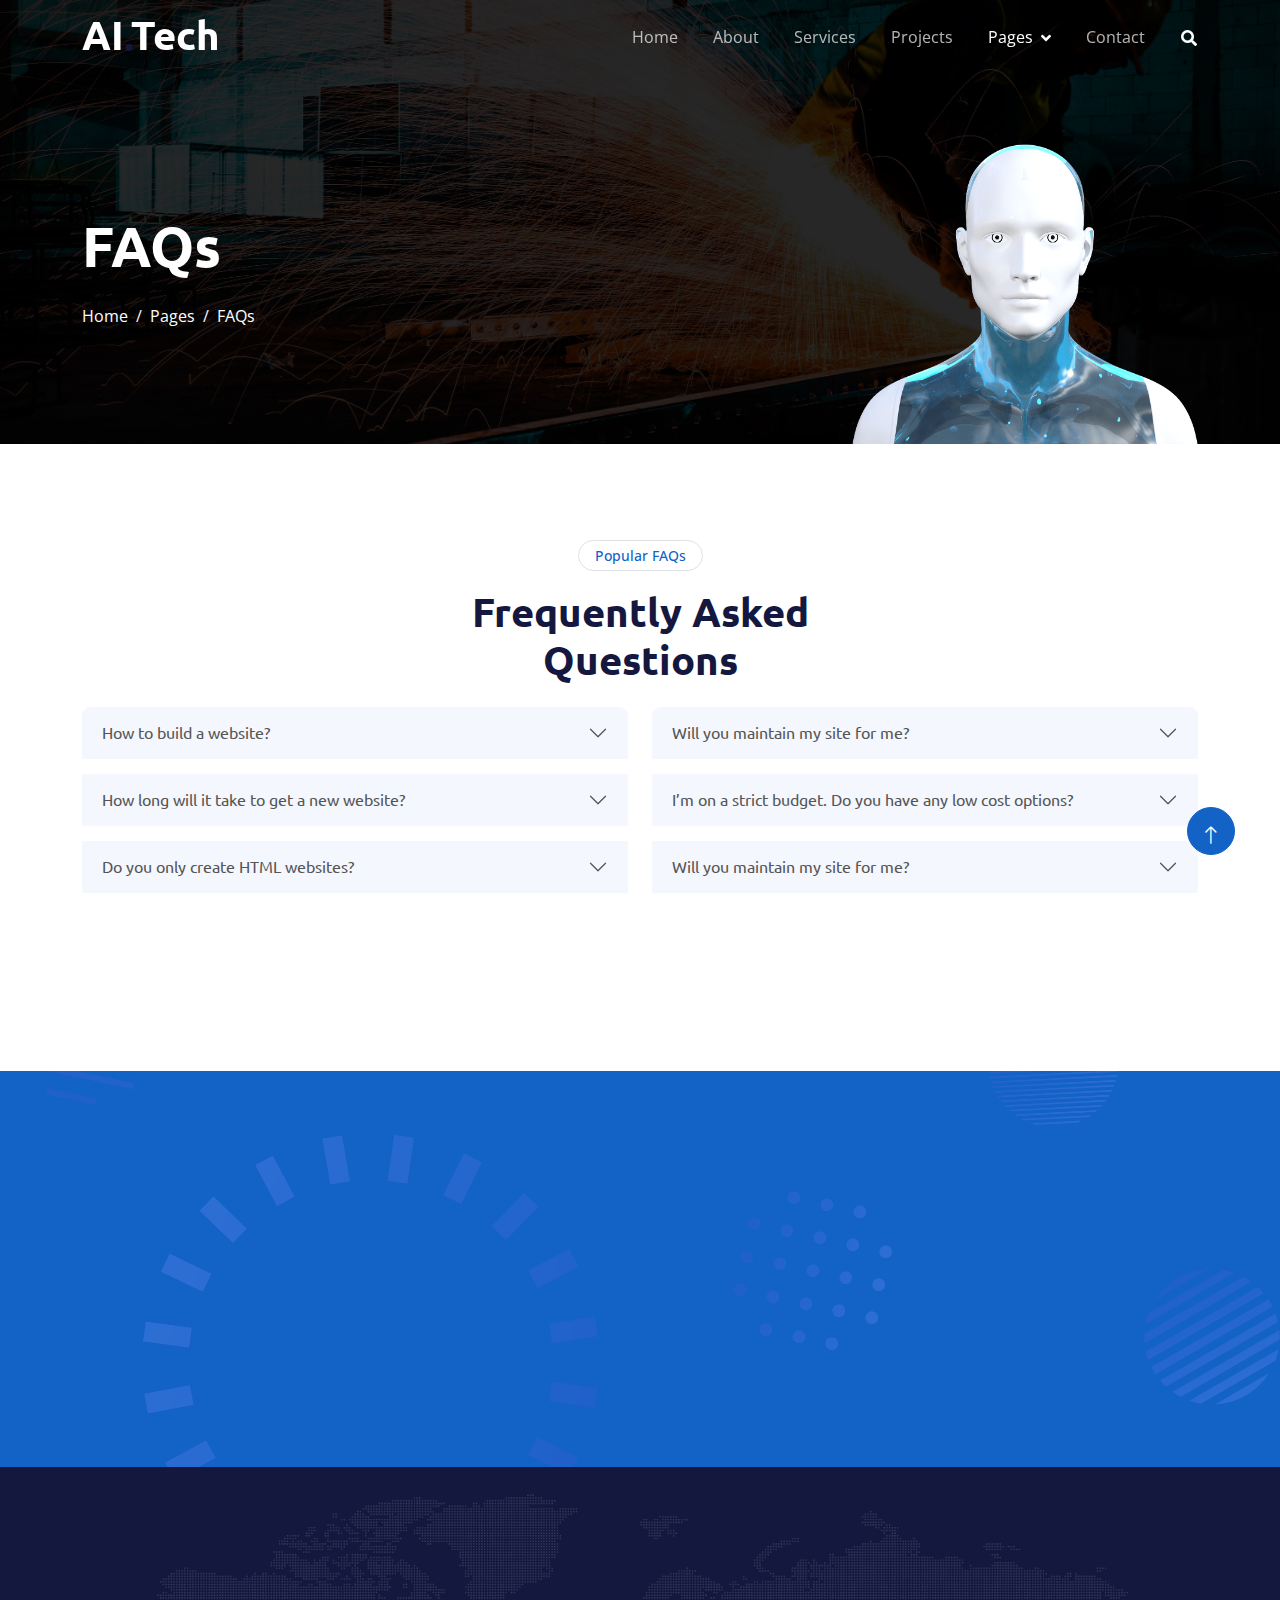
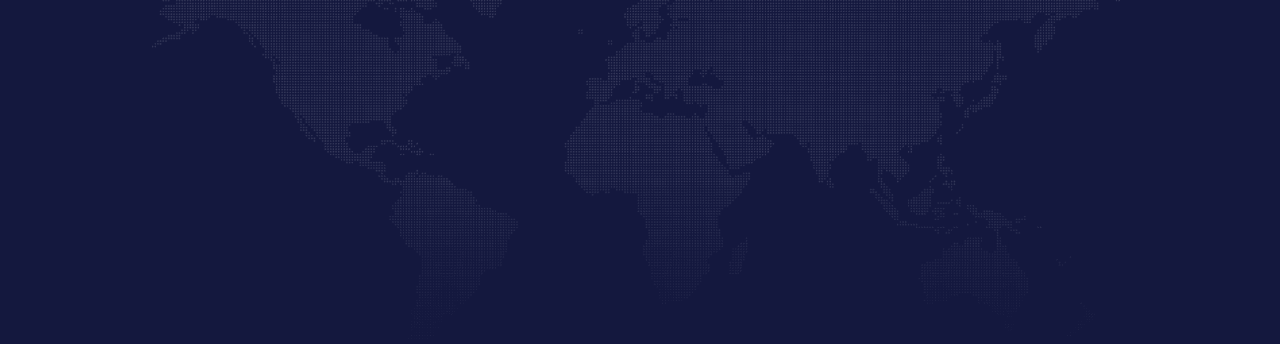
<file: faq.html>
<!DOCTYPE html>
<html lang="en">

<head>
    <meta charset="utf-8">
    <title>AI.Tech - Artificial Intelligence HTML Template</title>
    <meta content="width=device-width, initial-scale=1.0" name="viewport">
    <meta content="" name="keywords">
    <meta content="" name="description">

    <!-- Favicon -->
    <link href="img/favicon.ico" rel="icon">

    <!-- Google Web Fonts -->
    <link rel="preconnect" href="https://fonts.googleapis.com">
    <link rel="preconnect" href="https://fonts.gstatic.com" crossorigin>
    <link href="https://fonts.googleapis.com/css2?family=Open+Sans:wght@400;600&family=Ubuntu:wght@500;700&display=swap"
        rel="stylesheet">

    <!-- Icon Font Stylesheet -->
    <link href="https://cdnjs.cloudflare.com/ajax/libs/font-awesome/5.10.0/css/all.min.css" rel="stylesheet">
    <link href="https://cdn.jsdelivr.net/npm/bootstrap-icons@1.4.1/font/bootstrap-icons.css" rel="stylesheet">

    <!-- Libraries Stylesheet -->
    <link href="lib/animate/animate.min.css" rel="stylesheet">
    <link href="lib/owlcarousel/assets/owl.carousel.min.css" rel="stylesheet">

    <!-- Customized Bootstrap Stylesheet -->
    <link href="css/bootstrap.min.css" rel="stylesheet">

    <!-- Template Stylesheet -->
    <link href="css/style.css" rel="stylesheet">
</head>

<body>
    <!-- Spinner Start -->
    <div id="spinner"
        class="show bg-white position-fixed translate-middle w-100 vh-100 top-50 start-50 d-flex align-items-center justify-content-center">
        <div class="spinner-grow text-primary" style="width: 3rem; height: 3rem;" role="status">
            <span class="sr-only">Loading...</span>
        </div>
    </div>
    <!-- Spinner End -->


    <!-- Navbar Start -->
    <div class="container-fluid sticky-top">
        <div class="container">
            <nav class="navbar navbar-expand-lg navbar-dark p-0">
                <a href="index.php" class="navbar-brand">
                    <h1 class="text-white">AI<span class="text-dark">.</span>Tech</h1>
                </a>
                <button type="button" class="navbar-toggler ms-auto me-0" data-bs-toggle="collapse"
                    data-bs-target="#navbarCollapse">
                    <span class="navbar-toggler-icon"></span>
                </button>
                <div class="collapse navbar-collapse" id="navbarCollapse">
                    <div class="navbar-nav ms-auto">
                        <a href="index.php" class="nav-item nav-link">Home</a>
                        <a href="about.html" class="nav-item nav-link">About</a>
                        <a href="service.html" class="nav-item nav-link">Services</a>
                        <a href="project.html" class="nav-item nav-link">Projects</a>
                        <div class="nav-item dropdown">
                            <a href="#" class="nav-link dropdown-toggle active" data-bs-toggle="dropdown">Pages</a>
                            <div class="dropdown-menu bg-light mt-2">
                                <a href="feature.html" class="dropdown-item">Features</a>
                                <a href="team.html" class="dropdown-item">Our Team</a>
                                <a href="faq.html" class="dropdown-item active">FAQs</a>
                                <a href="testimonial.html" class="dropdown-item">Testimonial</a>
                                <a href="404.html" class="dropdown-item">404 Page</a>
                            </div>
                        </div>
                        <a href="contact.html" class="nav-item nav-link">Contact</a>
                    </div>
                    <butaton type="button" class="btn text-white p-0 d-none d-lg-block" data-bs-toggle="modal"
                        data-bs-target="#searchModal"><i class="fa fa-search"></i></butaton>
                </div>
            </nav>
        </div>
    </div>
    <!-- Navbar End -->


    <!-- Hero Start -->
    <div class="container-fluid pt-5 bg-primary hero-header">
        <div class="container pt-5">
            <div class="row g-5 pt-5">
                <div class="col-lg-6 align-self-center text-center text-lg-start mb-lg-5">
                    <h1 class="display-4 text-white mb-4 animated slideInRight">FAQs</h1>
                    <nav aria-label="breadcrumb">
                        <ol class="breadcrumb justify-content-center justify-content-lg-start mb-0">
                            <li class="breadcrumb-item"><a class="text-white" href="#">Home</a></li>
                            <li class="breadcrumb-item"><a class="text-white" href="#">Pages</a></li>
                            <li class="breadcrumb-item text-white active" aria-current="page">FAQs</li>
                        </ol>
                    </nav>
                </div>
                <div class="col-lg-6 align-self-end text-center text-lg-end">
                    <img class="img-fluid" src="img/hero-img.png" alt="" style="max-height: 300px;">
                </div>
            </div>
        </div>
    </div>
    <!-- Hero End -->


    <!-- Full Screen Search Start -->
    <div class="modal fade" id="searchModal" tabindex="-1">
        <div class="modal-dialog modal-fullscreen">
            <div class="modal-content" style="background: rgba(20, 24, 62, 0.7);">
                <div class="modal-header border-0">
                    <button type="button" class="btn btn-square bg-white btn-close" data-bs-dismiss="modal"
                        aria-label="Close"></button>
                </div>
                <div class="modal-body d-flex align-items-center justify-content-center">
                    <div class="input-group" style="max-width: 600px;">
                        <input type="text" class="form-control bg-transparent border-light p-3"
                            placeholder="Type search keyword">
                        <button class="btn btn-light px-4"><i class="bi bi-search"></i></button>
                    </div>
                </div>
            </div>
        </div>
    </div>
    <!-- Full Screen Search End -->


    <!-- FAQs Start -->
    <div class="container-fluid py-5">
        <div class="container py-5">
            <div class="mx-auto text-center wow fadeIn" data-wow-delay="0.1s" style="max-width: 500px;">
                <div class="btn btn-sm border rounded-pill text-primary px-3 mb-3">Popular FAQs</div>
                <h1 class="mb-4">Frequently Asked Questions</h1>
            </div>
            <div class="row">
                <div class="col-lg-6">
                    <div class="accordion" id="accordionFAQ1">
                        <div class="accordion-item wow fadeIn" data-wow-delay="0.1s">
                            <h2 class="accordion-header" id="headingOne">
                                <button class="accordion-button collapsed" type="button" data-bs-toggle="collapse"
                                    data-bs-target="#collapseOne" aria-expanded="false" aria-controls="collapseOne">
                                    How to build a website?
                                </button>
                            </h2>
                            <div id="collapseOne" class="accordion-collapse collapse" aria-labelledby="headingOne"
                                data-bs-parent="#accordionFAQ1">
                                <div class="accordion-body">
                                    Dolor nonumy tempor elitr et rebum ipsum sit duo duo. Diam sed sed magna et magna diam aliquyam amet dolore ipsum erat duo. Sit rebum magna duo labore no diam.
                                </div>
                            </div>
                        </div>
                        <div class="accordion-item wow fadeIn" data-wow-delay="0.2s">
                            <h2 class="accordion-header" id="headingTwo">
                                <button class="accordion-button collapsed" type="button" data-bs-toggle="collapse"
                                    data-bs-target="#collapseTwo" aria-expanded="false" aria-controls="collapseTwo">
                                    How long will it take to get a new website?
                                </button>
                            </h2>
                            <div id="collapseTwo" class="accordion-collapse collapse" aria-labelledby="headingTwo"
                                data-bs-parent="#accordionFAQ1">
                                <div class="accordion-body">
                                    Dolor nonumy tempor elitr et rebum ipsum sit duo duo. Diam sed sed magna et magna diam aliquyam amet dolore ipsum erat duo. Sit rebum magna duo labore no diam.
                                </div>
                            </div>
                        </div>
                        <div class="accordion-item wow fadeIn" data-wow-delay="0.3s">
                            <h2 class="accordion-header" id="headingThree">
                                <button class="accordion-button collapsed" type="button" data-bs-toggle="collapse"
                                    data-bs-target="#collapseThree" aria-expanded="false" aria-controls="collapseThree">
                                    Do you only create HTML websites?
                                </button>
                            </h2>
                            <div id="collapseThree" class="accordion-collapse collapse" aria-labelledby="headingThree"
                                data-bs-parent="#accordionFAQ1">
                                <div class="accordion-body">
                                    Dolor nonumy tempor elitr et rebum ipsum sit duo duo. Diam sed sed magna et magna diam aliquyam amet dolore ipsum erat duo. Sit rebum magna duo labore no diam.
                                </div>
                            </div>
                        </div>
                        <div class="accordion-item wow fadeIn" data-wow-delay="0.4s">
                            <h2 class="accordion-header" id="headingFour">
                                <button class="accordion-button collapsed" type="button" data-bs-toggle="collapse"
                                    data-bs-target="#collapseFour" aria-expanded="true" aria-controls="collapseFour">
                                    Will my website be mobile-friendly?
                                </button>
                            </h2>
                            <div id="collapseFour" class="accordion-collapse collapse" aria-labelledby="headingFour"
                                data-bs-parent="#accordionFAQ1">
                                <div class="accordion-body">
                                    Dolor nonumy tempor elitr et rebum ipsum sit duo duo. Diam sed sed magna et magna diam aliquyam amet dolore ipsum erat duo. Sit rebum magna duo labore no diam.
                                </div>
                            </div>
                        </div>
                    </div>
                </div>
                <div class="col-lg-6">
                    <div class="accordion" id="accordionFAQ2">
                        <div class="accordion-item wow fadeIn" data-wow-delay="0.5s">
                            <h2 class="accordion-header" id="headingFive">
                                <button class="accordion-button collapsed" type="button" data-bs-toggle="collapse"
                                    data-bs-target="#collapseFive" aria-expanded="false" aria-controls="collapseFive">
                                    Will you maintain my site for me?
                                </button>
                            </h2>
                            <div id="collapseFive" class="accordion-collapse collapse" aria-labelledby="headingFive"
                                data-bs-parent="#accordionFAQ2">
                                <div class="accordion-body">
                                    Dolor nonumy tempor elitr et rebum ipsum sit duo duo. Diam sed sed magna et magna diam aliquyam amet dolore ipsum erat duo. Sit rebum magna duo labore no diam.
                                </div>
                            </div>
                        </div>
                        <div class="accordion-item wow fadeIn" data-wow-delay="0.6s">
                            <h2 class="accordion-header" id="headingSix">
                                <button class="accordion-button collapsed" type="button" data-bs-toggle="collapse"
                                    data-bs-target="#collapseSix" aria-expanded="false" aria-controls="collapseSix">
                                    I’m on a strict budget. Do you have any low cost options?
                                </button>
                            </h2>
                            <div id="collapseSix" class="accordion-collapse collapse" aria-labelledby="headingSix"
                                data-bs-parent="#accordionFAQ2">
                                <div class="accordion-body">
                                    Dolor nonumy tempor elitr et rebum ipsum sit duo duo. Diam sed sed magna et magna diam aliquyam amet dolore ipsum erat duo. Sit rebum magna duo labore no diam.
                                </div>
                            </div>
                        </div>
                        <div class="accordion-item wow fadeIn" data-wow-delay="0.7s">
                            <h2 class="accordion-header" id="headingSeven">
                                <button class="accordion-button collapsed" type="button" data-bs-toggle="collapse"
                                    data-bs-target="#collapseSeven" aria-expanded="false" aria-controls="collapseSeven">
                                    Will you maintain my site for me?
                                </button>
                            </h2>
                            <div id="collapseSeven" class="accordion-collapse collapse" aria-labelledby="headingSeven"
                                data-bs-parent="#accordionFAQ2">
                                <div class="accordion-body">
                                    Dolor nonumy tempor elitr et rebum ipsum sit duo duo. Diam sed sed magna et magna diam aliquyam amet dolore ipsum erat duo. Sit rebum magna duo labore no diam.
                                </div>
                            </div>
                        </div>
                        <div class="accordion-item wow fadeIn" data-wow-delay="0.8s">
                            <h2 class="accordion-header" id="headingEight">
                                <button class="accordion-button collapsed" type="button" data-bs-toggle="collapse"
                                    data-bs-target="#collapseEight" aria-expanded="false" aria-controls="collapseEight">
                                    I’m on a strict budget. Do you have any low cost options?
                                </button>
                            </h2>
                            <div id="collapseEight" class="accordion-collapse collapse" aria-labelledby="headingEight"
                                data-bs-parent="#accordionFAQ2">
                                <div class="accordion-body">
                                    Dolor nonumy tempor elitr et rebum ipsum sit duo duo. Diam sed sed magna et magna diam aliquyam amet dolore ipsum erat duo. Sit rebum magna duo labore no diam.
                                </div>
                            </div>
                        </div>
                    </div>
                </div>
            </div>
        </div>
    </div>
    <!-- FAQs Start -->


    <!-- Newsletter Start -->
    <div class="container-fluid bg-primary newsletter py-5">
        <div class="container">
            <div class="row g-5 align-items-center">
                <div class="col-md-5 ps-lg-0 pt-5 pt-md-0 text-start wow fadeIn" data-wow-delay="0.3s">
                    <img class="img-fluid" src="img/newsletter.png" alt="">
                </div>
                <div class="col-md-7 py-5 newsletter-text wow fadeIn" data-wow-delay="0.5s">
                    <div class="btn btn-sm border rounded-pill text-white px-3 mb-3">Newsletter</div>
                    <h1 class="text-white mb-4">Let's subscribe the newsletter</h1>
                    <div class="position-relative w-100 mt-3 mb-2">
                        <input class="form-control border-0 rounded-pill w-100 ps-4 pe-5" type="text"
                            placeholder="Enter Your Email" style="height: 48px;">
                        <button type="button" class="btn shadow-none position-absolute top-0 end-0 mt-1 me-2"><i
                                class="fa fa-paper-plane text-primary fs-4"></i></button>
                    </div>
                    <small class="text-white-50">Diam sed sed dolor stet amet eirmod</small>
                </div>
            </div>
        </div>
    </div>
    <!-- Newsletter End -->


    <!-- Footer Start -->
    <div class="container-fluid bg-dark text-white-50 footer pt-5">
        <div class="container py-5">
            <div class="row g-5">
                <div class="col-md-6 col-lg-3 wow fadeIn" data-wow-delay="0.1s">
                    <a href="index.php" class="d-inline-block mb-3">
                        <h1 class="text-white">AI<span class="text-primary">.</span>Tech</h1>
                    </a>
                    <p class="mb-0">Tempor erat elitr rebum at clita. Diam dolor diam ipsum et tempor sit. Aliqu diam
                        amet diam et eos labore. Clita erat ipsum et lorem et sit, sed stet no labore lorem sit. Sanctus
                        clita duo justo et tempor</p>
                </div>
                <div class="col-md-6 col-lg-3 wow fadeIn" data-wow-delay="0.3s">
                    <h5 class="text-white mb-4">Get In Touch</h5>
                    <p><i class="fa fa-map-marker-alt me-3"></i>123 Street, New York, USA</p>
                    <p><i class="fa fa-phone-alt me-3"></i>+012 345 67890</p>
                    <p><i class="fa fa-envelope me-3"></i>info@example.com</p>
                    <div class="d-flex pt-2">
                        <a class="btn btn-outline-light btn-social" href=""><i class="fab fa-twitter"></i></a>
                        <a class="btn btn-outline-light btn-social" href=""><i class="fab fa-facebook-f"></i></a>
                        <a class="btn btn-outline-light btn-social" href=""><i class="fab fa-youtube"></i></a>
                        <a class="btn btn-outline-light btn-social" href=""><i class="fab fa-instagram"></i></a>
                        <a class="btn btn-outline-light btn-social" href=""><i class="fab fa-linkedin-in"></i></a>
                    </div>
                </div>
                <div class="col-md-6 col-lg-3 wow fadeIn" data-wow-delay="0.5s">
                    <h5 class="text-white mb-4">Popular Link</h5>
                    <a class="btn btn-link" href="">About Us</a>
                    <a class="btn btn-link" href="">Contact Us</a>
                    <a class="btn btn-link" href="">Privacy Policy</a>
                    <a class="btn btn-link" href="">Terms & Condition</a>
                    <a class="btn btn-link" href="">Career</a>
                </div>
                <div class="col-md-6 col-lg-3 wow fadeIn" data-wow-delay="0.7s">
                    <h5 class="text-white mb-4">Our Services</h5>
                    <a class="btn btn-link" href="">Robotic Automation</a>
                    <a class="btn btn-link" href="">Machine learning</a>
                    <a class="btn btn-link" href="">Predictive Analysis</a>
                    <a class="btn btn-link" href="">Data Science</a>
                    <a class="btn btn-link" href="">Robot Technology</a>
                </div>
            </div>
        </div>
        <div class="container wow fadeIn" data-wow-delay="0.1s">
            <div class="copyright">
                <div class="row">
                    <div class="col-md-6 text-center text-md-start mb-3 mb-md-0">
                        &copy; <a class="border-bottom" href="#">Your Site Name</a>, All Right Reserved.

                        <!--/*** This template is free as long as you keep the footer author’s credit link/attribution link/backlink. If you'd like to use the template without the footer author’s credit link/attribution link/backlink, you can purchase the Credit Removal License from "https://htmlcodex.com/credit-removal". Thank you for your support. ***/-->
                        Designed By <a class="border-bottom" href="https://htmlcodex.com">HTML Codex</a> Distributed By <a class="border-bottom" href="https://themewagon.com">ThemeWagon</a>
                    </div>
                    <div class="col-md-6 text-center text-md-end">
                        <div class="footer-menu">
                            <a href="">Home</a>
                            <a href="">Cookies</a>
                            <a href="">Help</a>
                            <a href="">FAQs</a>
                        </div>
                    </div>
                </div>
            </div>
        </div>
    </div>
    <!-- Footer End -->


    <!-- Back to Top -->
    <a href="#" class="btn btn-lg btn-primary btn-lg-square back-to-top pt-2"><i class="bi bi-arrow-up"></i></a>


    <!-- JavaScript Libraries -->
    <script src="https://ajax.googleapis.com/ajax/libs/jquery/3.6.1/jquery.min.js"></script>
    <script src="https://cdn.jsdelivr.net/npm/bootstrap@5.0.0/dist/js/bootstrap.bundle.min.js"></script>
    <script src="lib/wow/wow.min.js"></script>
    <script src="lib/easing/easing.min.js"></script>
    <script src="lib/waypoints/waypoints.min.js"></script>
    <script src="lib/counterup/counterup.min.js"></script>
    <script src="lib/owlcarousel/owl.carousel.min.js"></script>

    <!-- Template Javascript -->
    <script src="js/main.js"></script>
</body>

</html>
</file>
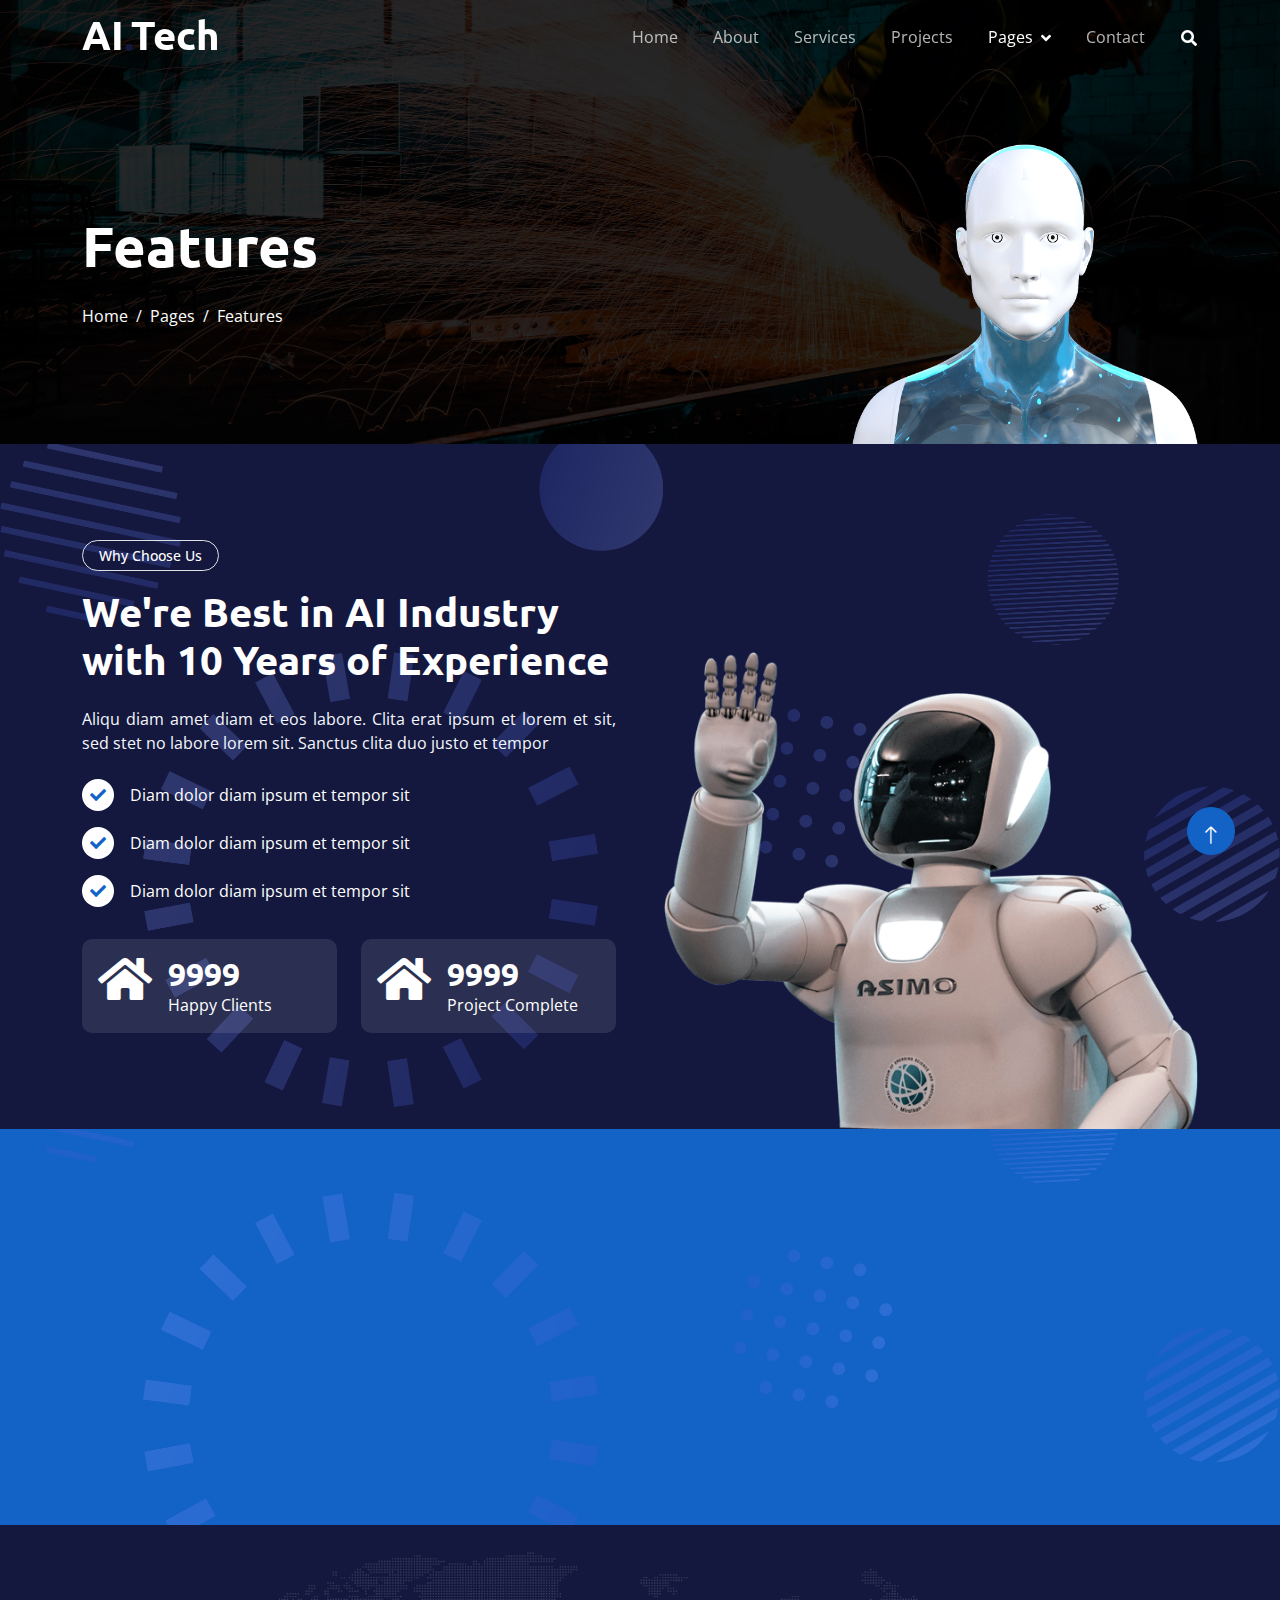
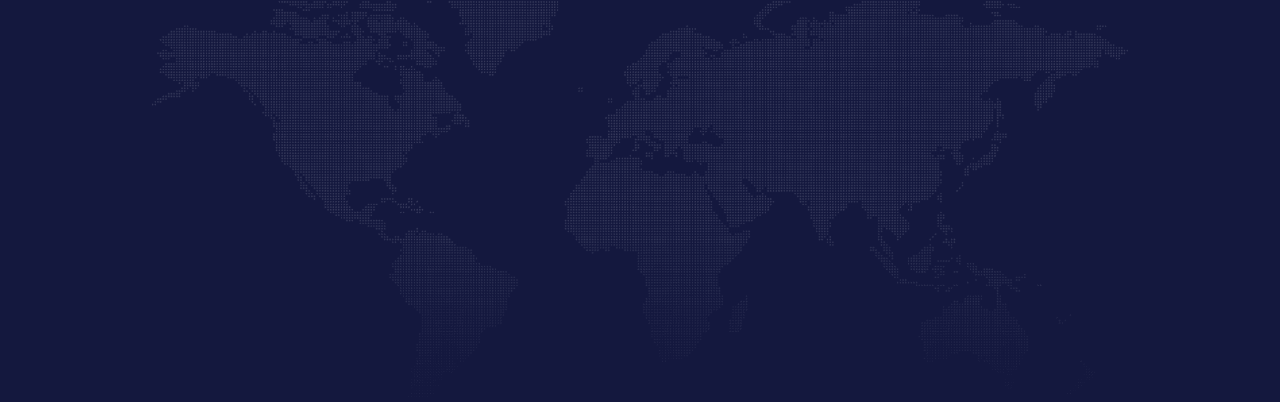
<file: feature.html>
<!DOCTYPE html>
<html lang="en">

<head>
    <meta charset="utf-8">
    <title>AI.Tech - Artificial Intelligence HTML Template</title>
    <meta content="width=device-width, initial-scale=1.0" name="viewport">
    <meta content="" name="keywords">
    <meta content="" name="description">

    <!-- Favicon -->
    <link href="img/favicon.ico" rel="icon">

    <!-- Google Web Fonts -->
    <link rel="preconnect" href="https://fonts.googleapis.com">
    <link rel="preconnect" href="https://fonts.gstatic.com" crossorigin>
    <link href="https://fonts.googleapis.com/css2?family=Open+Sans:wght@400;600&family=Ubuntu:wght@500;700&display=swap"
        rel="stylesheet">

    <!-- Icon Font Stylesheet -->
    <link href="https://cdnjs.cloudflare.com/ajax/libs/font-awesome/5.10.0/css/all.min.css" rel="stylesheet">
    <link href="https://cdn.jsdelivr.net/npm/bootstrap-icons@1.4.1/font/bootstrap-icons.css" rel="stylesheet">

    <!-- Libraries Stylesheet -->
    <link href="lib/animate/animate.min.css" rel="stylesheet">
    <link href="lib/owlcarousel/assets/owl.carousel.min.css" rel="stylesheet">

    <!-- Customized Bootstrap Stylesheet -->
    <link href="css/bootstrap.min.css" rel="stylesheet">

    <!-- Template Stylesheet -->
    <link href="css/style.css" rel="stylesheet">
</head>

<body>
    <!-- Spinner Start -->
    <div id="spinner"
        class="show bg-white position-fixed translate-middle w-100 vh-100 top-50 start-50 d-flex align-items-center justify-content-center">
        <div class="spinner-grow text-primary" style="width: 3rem; height: 3rem;" role="status">
            <span class="sr-only">Loading...</span>
        </div>
    </div>
    <!-- Spinner End -->


    <!-- Navbar Start -->
    <div class="container-fluid sticky-top">
        <div class="container">
            <nav class="navbar navbar-expand-lg navbar-dark p-0">
                <a href="index.php" class="navbar-brand">
                    <h1 class="text-white">AI<span class="text-dark">.</span>Tech</h1>
                </a>
                <button type="button" class="navbar-toggler ms-auto me-0" data-bs-toggle="collapse"
                    data-bs-target="#navbarCollapse">
                    <span class="navbar-toggler-icon"></span>
                </button>
                <div class="collapse navbar-collapse" id="navbarCollapse">
                    <div class="navbar-nav ms-auto">
                        <a href="index.php" class="nav-item nav-link">Home</a>
                        <a href="about.html" class="nav-item nav-link">About</a>
                        <a href="service.html" class="nav-item nav-link">Services</a>
                        <a href="project.html" class="nav-item nav-link">Projects</a>
                        <div class="nav-item dropdown">
                            <a href="#" class="nav-link dropdown-toggle active" data-bs-toggle="dropdown">Pages</a>
                            <div class="dropdown-menu bg-light mt-2">
                                <a href="feature.html" class="dropdown-item active">Features</a>
                                <a href="team.html" class="dropdown-item">Our Team</a>
                                <a href="faq.html" class="dropdown-item">FAQs</a>
                                <a href="testimonial.html" class="dropdown-item">Testimonial</a>
                                <a href="404.html" class="dropdown-item">404 Page</a>
                            </div>
                        </div>
                        <a href="contact.html" class="nav-item nav-link">Contact</a>
                    </div>
                    <butaton type="button" class="btn text-white p-0 d-none d-lg-block" data-bs-toggle="modal"
                        data-bs-target="#searchModal"><i class="fa fa-search"></i></butaton>
                </div>
            </nav>
        </div>
    </div>
    <!-- Navbar End -->


    <!-- Hero Start -->
    <div class="container-fluid pt-5 bg-primary hero-header">
        <div class="container pt-5">
            <div class="row g-5 pt-5">
                <div class="col-lg-6 align-self-center text-center text-lg-start mb-lg-5">
                    <h1 class="display-4 text-white mb-4 animated slideInRight">Features</h1>
                    <nav aria-label="breadcrumb">
                        <ol class="breadcrumb justify-content-center justify-content-lg-start mb-0">
                            <li class="breadcrumb-item"><a class="text-white" href="#">Home</a></li>
                            <li class="breadcrumb-item"><a class="text-white" href="#">Pages</a></li>
                            <li class="breadcrumb-item text-white active" aria-current="page">Features</li>
                        </ol>
                    </nav>
                </div>
                <div class="col-lg-6 align-self-end text-center text-lg-end">
                    <img class="img-fluid" src="img/hero-img.png" alt="" style="max-height: 300px;">
                </div>
            </div>
        </div>
    </div>
    <!-- Hero End -->


    <!-- Full Screen Search Start -->
    <div class="modal fade" id="searchModal" tabindex="-1">
        <div class="modal-dialog modal-fullscreen">
            <div class="modal-content" style="background: rgba(20, 24, 62, 0.7);">
                <div class="modal-header border-0">
                    <button type="button" class="btn btn-square bg-white btn-close" data-bs-dismiss="modal"
                        aria-label="Close"></button>
                </div>
                <div class="modal-body d-flex align-items-center justify-content-center">
                    <div class="input-group" style="max-width: 600px;">
                        <input type="text" class="form-control bg-transparent border-light p-3"
                            placeholder="Type search keyword">
                        <button class="btn btn-light px-4"><i class="bi bi-search"></i></button>
                    </div>
                </div>
            </div>
        </div>
    </div>
    <!-- Full Screen Search End -->


    <!-- Feature Start -->
    <div class="container-fluid bg-dark feature pt-5">
        <div class="container pt-5">
            <div class="row g-5">
                <div class="col-lg-6 align-self-center mb-md-5 pb-md-5 wow fadeIn" data-wow-delay="0.3s">
                    <div class="btn btn-sm border rounded-pill text-white px-3 mb-3">Why Choose Us</div>
                    <h1 class="text-white mb-4">We're Best in AI Industry with 10 Years of Experience</h1>
                    <p class="text-light mb-4">Aliqu diam amet diam et eos labore. Clita erat ipsum et lorem et sit, sed
                        stet no labore lorem sit. Sanctus clita duo justo et tempor</p>
                    <div class="d-flex align-items-center text-white mb-3">
                        <div class="btn-sm-square bg-white text-primary rounded-circle me-3">
                            <i class="fa fa-check"></i>
                        </div>
                        <span>Diam dolor diam ipsum et tempor sit</span>
                    </div>
                    <div class="d-flex align-items-center text-white mb-3">
                        <div class="btn-sm-square bg-white text-primary rounded-circle me-3">
                            <i class="fa fa-check"></i>
                        </div>
                        <span>Diam dolor diam ipsum et tempor sit</span>
                    </div>
                    <div class="d-flex align-items-center text-white mb-3">
                        <div class="btn-sm-square bg-white text-primary rounded-circle me-3">
                            <i class="fa fa-check"></i>
                        </div>
                        <span>Diam dolor diam ipsum et tempor sit</span>
                    </div>
                    <div class="row g-4 pt-3">
                        <div class="col-sm-6">
                            <div class="d-flex rounded p-3" style="background: rgba(256, 256, 256, 0.1);">
                                <i class="fa fa-home fa-3x text-white"></i>
                                <div class="ms-3">
                                    <h2 class="text-white mb-0" data-toggle="counter-up">9999</h2>
                                    <p class="text-white mb-0">Happy Clients</p>
                                </div>
                            </div>
                        </div>
                        <div class="col-sm-6">
                            <div class="d-flex rounded p-3" style="background: rgba(256, 256, 256, 0.1);">
                                <i class="fa fa-home fa-3x text-white"></i>
                                <div class="ms-3">
                                    <h2 class="text-white mb-0" data-toggle="counter-up">9999</h2>
                                    <p class="text-white mb-0">Project Complete</p>
                                </div>
                            </div>
                        </div>
                    </div>
                </div>
                <div class="col-lg-6 align-self-end text-center text-md-end wow fadeIn" data-wow-delay="0.5s">
                    <img class="img-fluid" src="img/feature.png" alt="">
                </div>
            </div>
        </div>
    </div>
    <!-- Feature End -->


    <!-- Newsletter Start -->
    <div class="container-fluid bg-primary newsletter py-5">
        <div class="container">
            <div class="row g-5 align-items-center">
                <div class="col-md-5 ps-lg-0 pt-5 pt-md-0 text-start wow fadeIn" data-wow-delay="0.3s">
                    <img class="img-fluid" src="img/newsletter.png" alt="">
                </div>
                <div class="col-md-7 py-5 newsletter-text wow fadeIn" data-wow-delay="0.5s">
                    <div class="btn btn-sm border rounded-pill text-white px-3 mb-3">Newsletter</div>
                    <h1 class="text-white mb-4">Let's subscribe the newsletter</h1>
                    <div class="position-relative w-100 mt-3 mb-2">
                        <input class="form-control border-0 rounded-pill w-100 ps-4 pe-5" type="text"
                            placeholder="Enter Your Email" style="height: 48px;">
                        <button type="button" class="btn shadow-none position-absolute top-0 end-0 mt-1 me-2"><i
                                class="fa fa-paper-plane text-primary fs-4"></i></button>
                    </div>
                    <small class="text-white-50">Diam sed sed dolor stet amet eirmod</small>
                </div>
            </div>
        </div>
    </div>
    <!-- Newsletter End -->


    <!-- Footer Start -->
    <div class="container-fluid bg-dark text-white-50 footer pt-5">
        <div class="container py-5">
            <div class="row g-5">
                <div class="col-md-6 col-lg-3 wow fadeIn" data-wow-delay="0.1s">
                    <a href="index.php" class="d-inline-block mb-3">
                        <h1 class="text-white">AI<span class="text-primary">.</span>Tech</h1>
                    </a>
                    <p class="mb-0">Tempor erat elitr rebum at clita. Diam dolor diam ipsum et tempor sit. Aliqu diam
                        amet diam et eos labore. Clita erat ipsum et lorem et sit, sed stet no labore lorem sit. Sanctus
                        clita duo justo et tempor</p>
                </div>
                <div class="col-md-6 col-lg-3 wow fadeIn" data-wow-delay="0.3s">
                    <h5 class="text-white mb-4">Get In Touch</h5>
                    <p><i class="fa fa-map-marker-alt me-3"></i>123 Street, New York, USA</p>
                    <p><i class="fa fa-phone-alt me-3"></i>+012 345 67890</p>
                    <p><i class="fa fa-envelope me-3"></i>info@example.com</p>
                    <div class="d-flex pt-2">
                        <a class="btn btn-outline-light btn-social" href=""><i class="fab fa-twitter"></i></a>
                        <a class="btn btn-outline-light btn-social" href=""><i class="fab fa-facebook-f"></i></a>
                        <a class="btn btn-outline-light btn-social" href=""><i class="fab fa-youtube"></i></a>
                        <a class="btn btn-outline-light btn-social" href=""><i class="fab fa-instagram"></i></a>
                        <a class="btn btn-outline-light btn-social" href=""><i class="fab fa-linkedin-in"></i></a>
                    </div>
                </div>
                <div class="col-md-6 col-lg-3 wow fadeIn" data-wow-delay="0.5s">
                    <h5 class="text-white mb-4">Popular Link</h5>
                    <a class="btn btn-link" href="">About Us</a>
                    <a class="btn btn-link" href="">Contact Us</a>
                    <a class="btn btn-link" href="">Privacy Policy</a>
                    <a class="btn btn-link" href="">Terms & Condition</a>
                    <a class="btn btn-link" href="">Career</a>
                </div>
                <div class="col-md-6 col-lg-3 wow fadeIn" data-wow-delay="0.7s">
                    <h5 class="text-white mb-4">Our Services</h5>
                    <a class="btn btn-link" href="">Robotic Automation</a>
                    <a class="btn btn-link" href="">Machine learning</a>
                    <a class="btn btn-link" href="">Predictive Analysis</a>
                    <a class="btn btn-link" href="">Data Science</a>
                    <a class="btn btn-link" href="">Robot Technology</a>
                </div>
            </div>
        </div>
        <div class="container wow fadeIn" data-wow-delay="0.1s">
            <div class="copyright">
                <div class="row">
                    <div class="col-md-6 text-center text-md-start mb-3 mb-md-0">
                        &copy; <a class="border-bottom" href="#">Your Site Name</a>, All Right Reserved.

                        <!--/*** This template is free as long as you keep the footer author’s credit link/attribution link/backlink. If you'd like to use the template without the footer author’s credit link/attribution link/backlink, you can purchase the Credit Removal License from "https://htmlcodex.com/credit-removal". Thank you for your support. ***/-->
                        Designed By <a class="border-bottom" href="https://htmlcodex.com">HTML Codex</a> Distributed By <a class="border-bottom" href="https://themewagon.com">ThemeWagon</a>
                    </div>
                    <div class="col-md-6 text-center text-md-end">
                        <div class="footer-menu">
                            <a href="">Home</a>
                            <a href="">Cookies</a>
                            <a href="">Help</a>
                            <a href="">FAQs</a>
                        </div>
                    </div>
                </div>
            </div>
        </div>
    </div>
    <!-- Footer End -->


    <!-- Back to Top -->
    <a href="#" class="btn btn-lg btn-primary btn-lg-square back-to-top pt-2"><i class="bi bi-arrow-up"></i></a>


    <!-- JavaScript Libraries -->
    <script src="https://ajax.googleapis.com/ajax/libs/jquery/3.6.1/jquery.min.js"></script>
    <script src="https://cdn.jsdelivr.net/npm/bootstrap@5.0.0/dist/js/bootstrap.bundle.min.js"></script>
    <script src="lib/wow/wow.min.js"></script>
    <script src="lib/easing/easing.min.js"></script>
    <script src="lib/waypoints/waypoints.min.js"></script>
    <script src="lib/counterup/counterup.min.js"></script>
    <script src="lib/owlcarousel/owl.carousel.min.js"></script>

    <!-- Template Javascript -->
    <script src="js/main.js"></script>
</body>

</html>
</file>
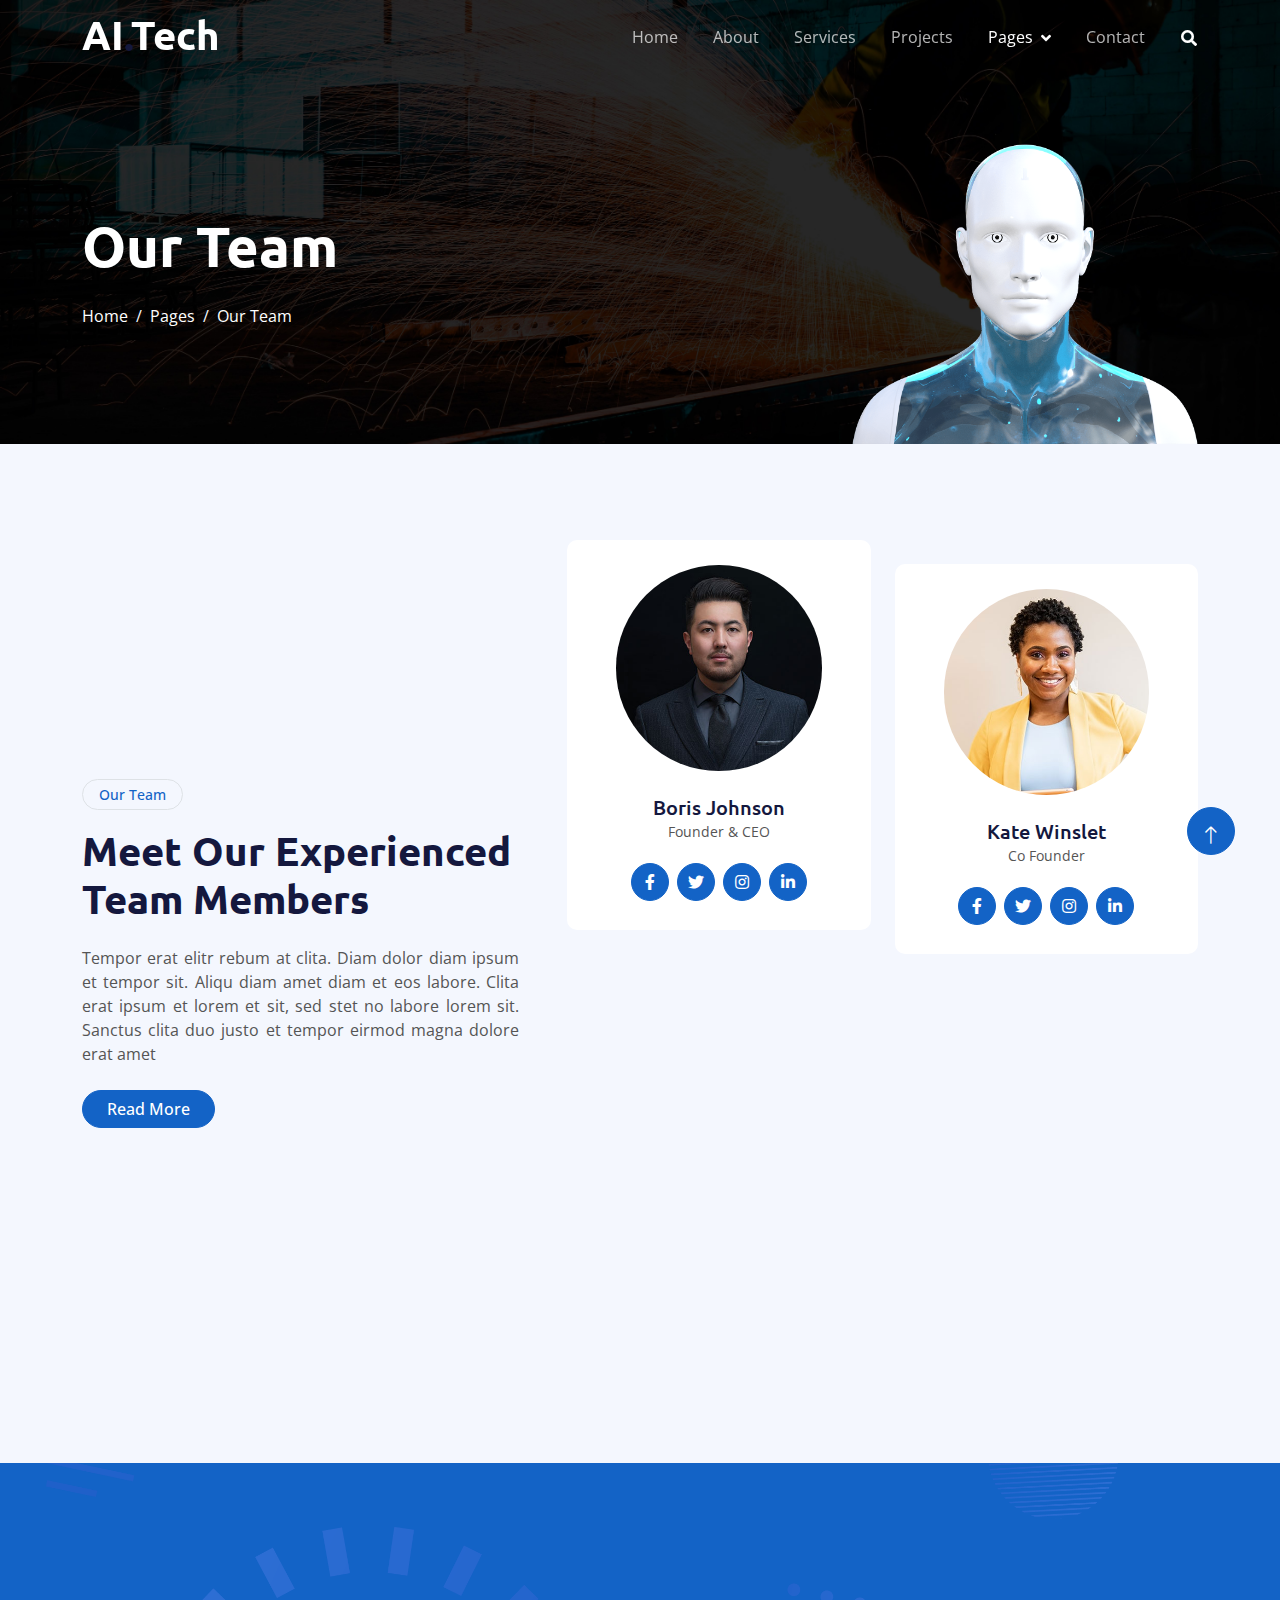
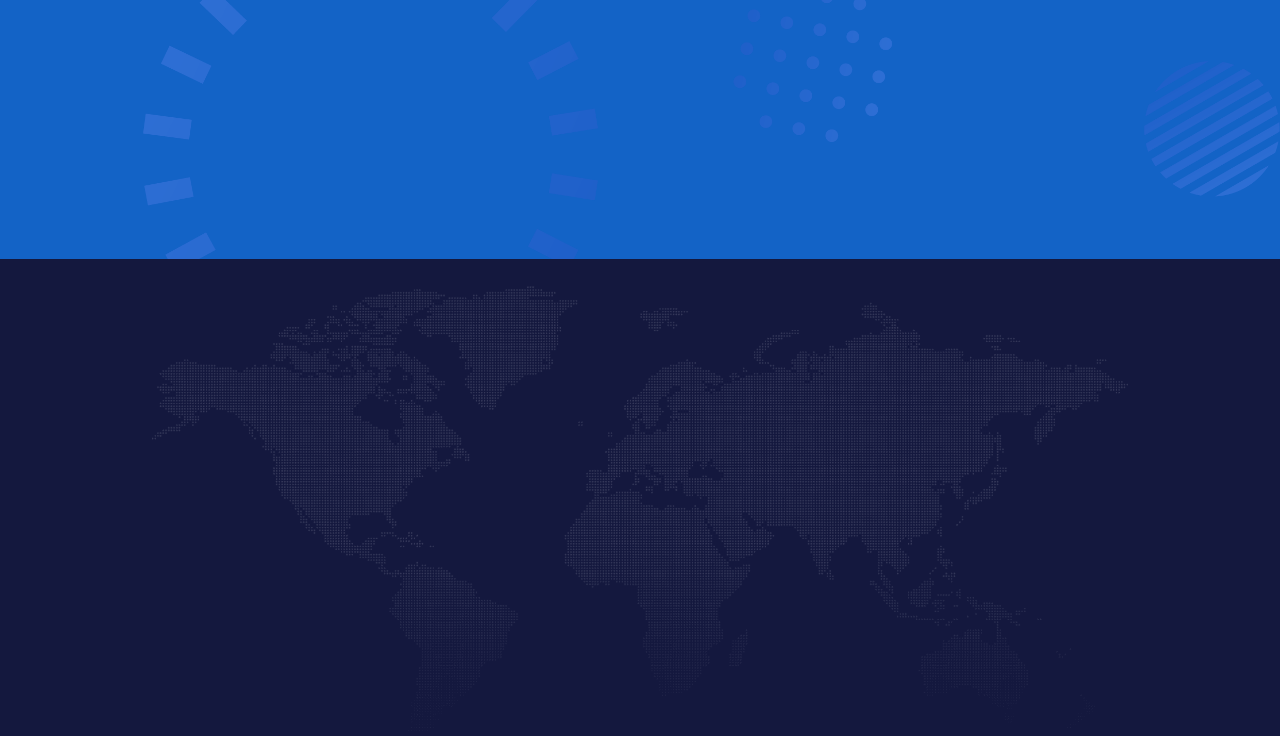
<file: team.html>
<!DOCTYPE html>
<html lang="en">

<head>
    <meta charset="utf-8">
    <title>AI.Tech - Artificial Intelligence HTML Template</title>
    <meta content="width=device-width, initial-scale=1.0" name="viewport">
    <meta content="" name="keywords">
    <meta content="" name="description">

    <!-- Favicon -->
    <link href="img/favicon.ico" rel="icon">

    <!-- Google Web Fonts -->
    <link rel="preconnect" href="https://fonts.googleapis.com">
    <link rel="preconnect" href="https://fonts.gstatic.com" crossorigin>
    <link href="https://fonts.googleapis.com/css2?family=Open+Sans:wght@400;600&family=Ubuntu:wght@500;700&display=swap"
        rel="stylesheet">

    <!-- Icon Font Stylesheet -->
    <link href="https://cdnjs.cloudflare.com/ajax/libs/font-awesome/5.10.0/css/all.min.css" rel="stylesheet">
    <link href="https://cdn.jsdelivr.net/npm/bootstrap-icons@1.4.1/font/bootstrap-icons.css" rel="stylesheet">

    <!-- Libraries Stylesheet -->
    <link href="lib/animate/animate.min.css" rel="stylesheet">
    <link href="lib/owlcarousel/assets/owl.carousel.min.css" rel="stylesheet">

    <!-- Customized Bootstrap Stylesheet -->
    <link href="css/bootstrap.min.css" rel="stylesheet">

    <!-- Template Stylesheet -->
    <link href="css/style.css" rel="stylesheet">
</head>

<body>
    <!-- Spinner Start -->
    <div id="spinner"
        class="show bg-white position-fixed translate-middle w-100 vh-100 top-50 start-50 d-flex align-items-center justify-content-center">
        <div class="spinner-grow text-primary" style="width: 3rem; height: 3rem;" role="status">
            <span class="sr-only">Loading...</span>
        </div>
    </div>
    <!-- Spinner End -->


    <!-- Navbar Start -->
    <div class="container-fluid sticky-top">
        <div class="container">
            <nav class="navbar navbar-expand-lg navbar-dark p-0">
                <a href="index.php" class="navbar-brand">
                    <h1 class="text-white">AI<span class="text-dark">.</span>Tech</h1>
                </a>
                <button type="button" class="navbar-toggler ms-auto me-0" data-bs-toggle="collapse"
                    data-bs-target="#navbarCollapse">
                    <span class="navbar-toggler-icon"></span>
                </button>
                <div class="collapse navbar-collapse" id="navbarCollapse">
                    <div class="navbar-nav ms-auto">
                        <a href="index.php" class="nav-item nav-link">Home</a>
                        <a href="about.html" class="nav-item nav-link">About</a>
                        <a href="service.html" class="nav-item nav-link">Services</a>
                        <a href="project.html" class="nav-item nav-link">Projects</a>
                        <div class="nav-item dropdown">
                            <a href="#" class="nav-link dropdown-toggle active" data-bs-toggle="dropdown">Pages</a>
                            <div class="dropdown-menu bg-light mt-2">
                                <a href="feature.html" class="dropdown-item">Features</a>
                                <a href="team.html" class="dropdown-item active">Our Team</a>
                                <a href="faq.html" class="dropdown-item">FAQs</a>
                                <a href="testimonial.html" class="dropdown-item">Testimonial</a>
                                <a href="404.html" class="dropdown-item">404 Page</a>
                            </div>
                        </div>
                        <a href="contact.html" class="nav-item nav-link">Contact</a>
                    </div>
                    <butaton type="button" class="btn text-white p-0 d-none d-lg-block" data-bs-toggle="modal"
                        data-bs-target="#searchModal"><i class="fa fa-search"></i></butaton>
                </div>
            </nav>
        </div>
    </div>
    <!-- Navbar End -->


    <!-- Hero Start -->
    <div class="container-fluid pt-5 bg-primary hero-header">
        <div class="container pt-5">
            <div class="row g-5 pt-5">
                <div class="col-lg-6 align-self-center text-center text-lg-start mb-lg-5">
                    <h1 class="display-4 text-white mb-4 animated slideInRight">Our Team</h1>
                    <nav aria-label="breadcrumb">
                        <ol class="breadcrumb justify-content-center justify-content-lg-start mb-0">
                            <li class="breadcrumb-item"><a class="text-white" href="#">Home</a></li>
                            <li class="breadcrumb-item"><a class="text-white" href="#">Pages</a></li>
                            <li class="breadcrumb-item text-white active" aria-current="page">Our Team</li>
                        </ol>
                    </nav>
                </div>
                <div class="col-lg-6 align-self-end text-center text-lg-end">
                    <img class="img-fluid" src="img/hero-img.png" alt="" style="max-height: 300px;">
                </div>
            </div>
        </div>
    </div>
    <!-- Hero End -->


    <!-- Full Screen Search Start -->
    <div class="modal fade" id="searchModal" tabindex="-1">
        <div class="modal-dialog modal-fullscreen">
            <div class="modal-content" style="background: rgba(20, 24, 62, 0.7);">
                <div class="modal-header border-0">
                    <button type="button" class="btn btn-square bg-white btn-close" data-bs-dismiss="modal"
                        aria-label="Close"></button>
                </div>
                <div class="modal-body d-flex align-items-center justify-content-center">
                    <div class="input-group" style="max-width: 600px;">
                        <input type="text" class="form-control bg-transparent border-light p-3"
                            placeholder="Type search keyword">
                        <button class="btn btn-light px-4"><i class="bi bi-search"></i></button>
                    </div>
                </div>
            </div>
        </div>
    </div>
    <!-- Full Screen Search End -->


    <!-- Team Start -->
    <div class="container-fluid bg-light py-5">
        <div class="container py-5">
            <div class="row g-5 align-items-center">
                <div class="col-lg-5 wow fadeIn" data-wow-delay="0.1s">
                    <div class="btn btn-sm border rounded-pill text-primary px-3 mb-3">Our Team</div>
                    <h1 class="mb-4">Meet Our Experienced Team Members</h1>
                    <p class="mb-4">Tempor erat elitr rebum at clita. Diam dolor diam ipsum et tempor sit. Aliqu diam
                        amet diam et eos labore. Clita erat ipsum et lorem et sit, sed stet no labore lorem sit. Sanctus
                        clita duo justo et tempor eirmod magna dolore erat amet</p>
                    <a class="btn btn-primary rounded-pill px-4" href="">Read More</a>
                </div>
                <div class="col-lg-7">
                    <div class="row g-4">
                        <div class="col-md-6">
                            <div class="row g-4">
                                <div class="col-12 wow fadeIn" data-wow-delay="0.1s">
                                    <div class="team-item bg-white text-center rounded p-4 pt-0">
                                        <img class="img-fluid rounded-circle p-4" src="img/team-1.jpg" alt="">
                                        <h5 class="mb-0">Boris Johnson</h5>
                                        <small>Founder & CEO</small>
                                        <div class="d-flex justify-content-center mt-3">
                                            <a class="btn btn-square btn-primary m-1" href=""><i
                                                    class="fab fa-facebook-f"></i></a>
                                            <a class="btn btn-square btn-primary m-1" href=""><i
                                                    class="fab fa-twitter"></i></a>
                                            <a class="btn btn-square btn-primary m-1" href=""><i
                                                    class="fab fa-instagram"></i></a>
                                            <a class="btn btn-square btn-primary m-1" href=""><i
                                                    class="fab fa-linkedin-in"></i></a>
                                        </div>
                                    </div>
                                </div>
                                <div class="col-12 wow fadeIn" data-wow-delay="0.5s">
                                    <div class="team-item bg-white text-center rounded p-4 pt-0">
                                        <img class="img-fluid rounded-circle p-4" src="img/team-2.jpg" alt="">
                                        <h5 class="mb-0">Adam Crew</h5>
                                        <small>Executive Manager</small>
                                        <div class="d-flex justify-content-center mt-3">
                                            <a class="btn btn-square btn-primary m-1" href=""><i
                                                    class="fab fa-facebook-f"></i></a>
                                            <a class="btn btn-square btn-primary m-1" href=""><i
                                                    class="fab fa-twitter"></i></a>
                                            <a class="btn btn-square btn-primary m-1" href=""><i
                                                    class="fab fa-instagram"></i></a>
                                            <a class="btn btn-square btn-primary m-1" href=""><i
                                                    class="fab fa-linkedin-in"></i></a>
                                        </div>
                                    </div>
                                </div>
                            </div>
                        </div>
                        <div class="col-md-6 pt-md-4">
                            <div class="row g-4">
                                <div class="col-12 wow fadeIn" data-wow-delay="0.3s">
                                    <div class="team-item bg-white text-center rounded p-4 pt-0">
                                        <img class="img-fluid rounded-circle p-4" src="img/team-3.jpg" alt="">
                                        <h5 class="mb-0">Kate Winslet</h5>
                                        <small>Co Founder</small>
                                        <div class="d-flex justify-content-center mt-3">
                                            <a class="btn btn-square btn-primary m-1" href=""><i
                                                    class="fab fa-facebook-f"></i></a>
                                            <a class="btn btn-square btn-primary m-1" href=""><i
                                                    class="fab fa-twitter"></i></a>
                                            <a class="btn btn-square btn-primary m-1" href=""><i
                                                    class="fab fa-instagram"></i></a>
                                            <a class="btn btn-square btn-primary m-1" href=""><i
                                                    class="fab fa-linkedin-in"></i></a>
                                        </div>
                                    </div>
                                </div>
                                <div class="col-12 wow fadeIn" data-wow-delay="0.7s">
                                    <div class="team-item bg-white text-center rounded p-4 pt-0">
                                        <img class="img-fluid rounded-circle p-4" src="img/team-4.jpg" alt="">
                                        <h5 class="mb-0">Cody Gardner</h5>
                                        <small>Project Manager</small>
                                        <div class="d-flex justify-content-center mt-3">
                                            <a class="btn btn-square btn-primary m-1" href=""><i
                                                    class="fab fa-facebook-f"></i></a>
                                            <a class="btn btn-square btn-primary m-1" href=""><i
                                                    class="fab fa-twitter"></i></a>
                                            <a class="btn btn-square btn-primary m-1" href=""><i
                                                    class="fab fa-instagram"></i></a>
                                            <a class="btn btn-square btn-primary m-1" href=""><i
                                                    class="fab fa-linkedin-in"></i></a>
                                        </div>
                                    </div>
                                </div>
                            </div>
                        </div>
                    </div>
                </div>
            </div>
        </div>
    </div>
    <!-- Team End -->


    <!-- Newsletter Start -->
    <div class="container-fluid bg-primary newsletter py-5">
        <div class="container">
            <div class="row g-5 align-items-center">
                <div class="col-md-5 ps-lg-0 pt-5 pt-md-0 text-start wow fadeIn" data-wow-delay="0.3s">
                    <img class="img-fluid" src="img/newsletter.png" alt="">
                </div>
                <div class="col-md-7 py-5 newsletter-text wow fadeIn" data-wow-delay="0.5s">
                    <div class="btn btn-sm border rounded-pill text-white px-3 mb-3">Newsletter</div>
                    <h1 class="text-white mb-4">Let's subscribe the newsletter</h1>
                    <div class="position-relative w-100 mt-3 mb-2">
                        <input class="form-control border-0 rounded-pill w-100 ps-4 pe-5" type="text"
                            placeholder="Enter Your Email" style="height: 48px;">
                        <button type="button" class="btn shadow-none position-absolute top-0 end-0 mt-1 me-2"><i
                                class="fa fa-paper-plane text-primary fs-4"></i></button>
                    </div>
                    <small class="text-white-50">Diam sed sed dolor stet amet eirmod</small>
                </div>
            </div>
        </div>
    </div>
    <!-- Newsletter End -->


    <!-- Footer Start -->
    <div class="container-fluid bg-dark text-white-50 footer pt-5">
        <div class="container py-5">
            <div class="row g-5">
                <div class="col-md-6 col-lg-3 wow fadeIn" data-wow-delay="0.1s">
                    <a href="index.php" class="d-inline-block mb-3">
                        <h1 class="text-white">AI<span class="text-primary">.</span>Tech</h1>
                    </a>
                    <p class="mb-0">Tempor erat elitr rebum at clita. Diam dolor diam ipsum et tempor sit. Aliqu diam
                        amet diam et eos labore. Clita erat ipsum et lorem et sit, sed stet no labore lorem sit. Sanctus
                        clita duo justo et tempor</p>
                </div>
                <div class="col-md-6 col-lg-3 wow fadeIn" data-wow-delay="0.3s">
                    <h5 class="text-white mb-4">Get In Touch</h5>
                    <p><i class="fa fa-map-marker-alt me-3"></i>123 Street, New York, USA</p>
                    <p><i class="fa fa-phone-alt me-3"></i>+012 345 67890</p>
                    <p><i class="fa fa-envelope me-3"></i>info@example.com</p>
                    <div class="d-flex pt-2">
                        <a class="btn btn-outline-light btn-social" href=""><i class="fab fa-twitter"></i></a>
                        <a class="btn btn-outline-light btn-social" href=""><i class="fab fa-facebook-f"></i></a>
                        <a class="btn btn-outline-light btn-social" href=""><i class="fab fa-youtube"></i></a>
                        <a class="btn btn-outline-light btn-social" href=""><i class="fab fa-instagram"></i></a>
                        <a class="btn btn-outline-light btn-social" href=""><i class="fab fa-linkedin-in"></i></a>
                    </div>
                </div>
                <div class="col-md-6 col-lg-3 wow fadeIn" data-wow-delay="0.5s">
                    <h5 class="text-white mb-4">Popular Link</h5>
                    <a class="btn btn-link" href="">About Us</a>
                    <a class="btn btn-link" href="">Contact Us</a>
                    <a class="btn btn-link" href="">Privacy Policy</a>
                    <a class="btn btn-link" href="">Terms & Condition</a>
                    <a class="btn btn-link" href="">Career</a>
                </div>
                <div class="col-md-6 col-lg-3 wow fadeIn" data-wow-delay="0.7s">
                    <h5 class="text-white mb-4">Our Services</h5>
                    <a class="btn btn-link" href="">Robotic Automation</a>
                    <a class="btn btn-link" href="">Machine learning</a>
                    <a class="btn btn-link" href="">Predictive Analysis</a>
                    <a class="btn btn-link" href="">Data Science</a>
                    <a class="btn btn-link" href="">Robot Technology</a>
                </div>
            </div>
        </div>
        <div class="container wow fadeIn" data-wow-delay="0.1s">
            <div class="copyright">
                <div class="row">
                    <div class="col-md-6 text-center text-md-start mb-3 mb-md-0">
                        &copy; <a class="border-bottom" href="#">Your Site Name</a>, All Right Reserved.

                        <!--/*** This template is free as long as you keep the footer author’s credit link/attribution link/backlink. If you'd like to use the template without the footer author’s credit link/attribution link/backlink, you can purchase the Credit Removal License from "https://htmlcodex.com/credit-removal". Thank you for your support. ***/-->
                        Designed By <a class="border-bottom" href="https://htmlcodex.com">HTML Codex</a> Distributed By <a class="border-bottom" href="https://themewagon.com">ThemeWagon</a>
                    </div>
                    <div class="col-md-6 text-center text-md-end">
                        <div class="footer-menu">
                            <a href="">Home</a>
                            <a href="">Cookies</a>
                            <a href="">Help</a>
                            <a href="">FAQs</a>
                        </div>
                    </div>
                </div>
            </div>
        </div>
    </div>
    <!-- Footer End -->


    <!-- Back to Top -->
    <a href="#" class="btn btn-lg btn-primary btn-lg-square back-to-top pt-2"><i class="bi bi-arrow-up"></i></a>


    <!-- JavaScript Libraries -->
    <script src="https://ajax.googleapis.com/ajax/libs/jquery/3.6.1/jquery.min.js"></script>
    <script src="https://cdn.jsdelivr.net/npm/bootstrap@5.0.0/dist/js/bootstrap.bundle.min.js"></script>
    <script src="lib/wow/wow.min.js"></script>
    <script src="lib/easing/easing.min.js"></script>
    <script src="lib/waypoints/waypoints.min.js"></script>
    <script src="lib/counterup/counterup.min.js"></script>
    <script src="lib/owlcarousel/owl.carousel.min.js"></script>

    <!-- Template Javascript -->
    <script src="js/main.js"></script>
</body>

</html>
</file>
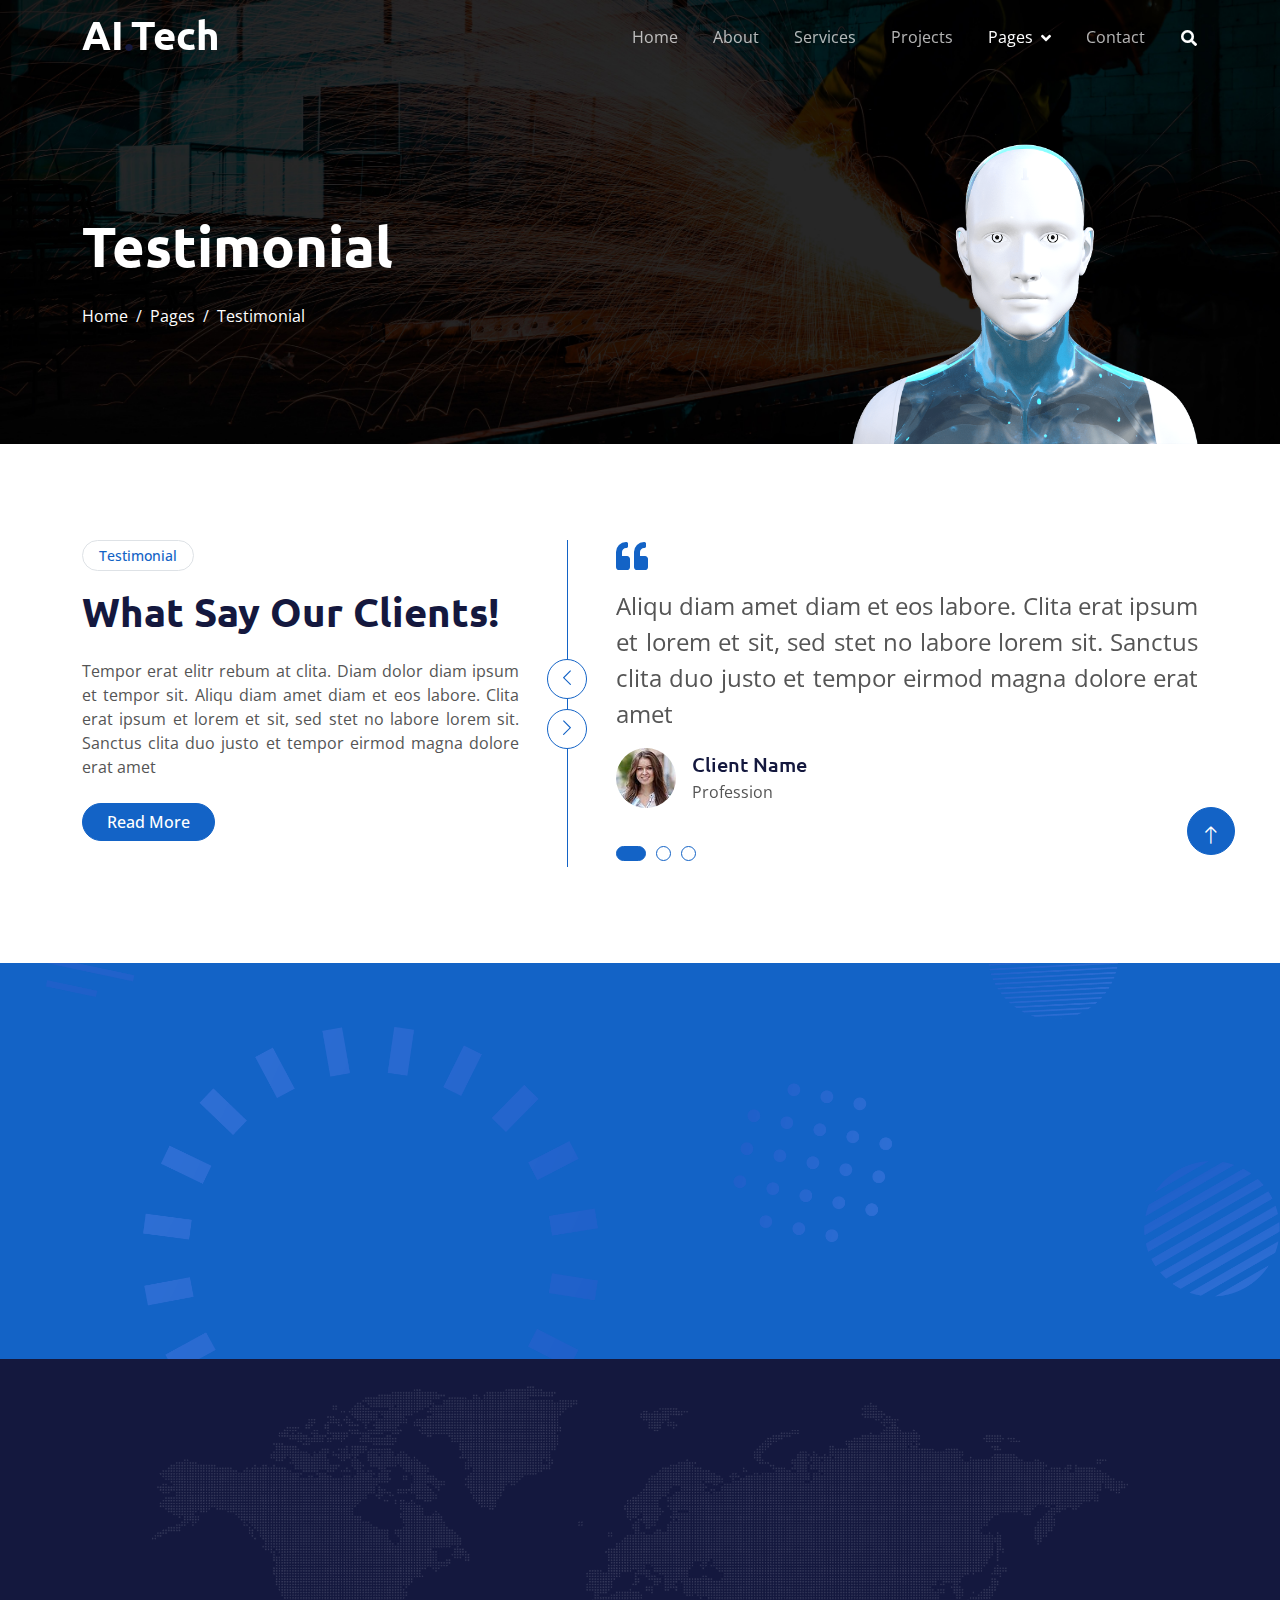
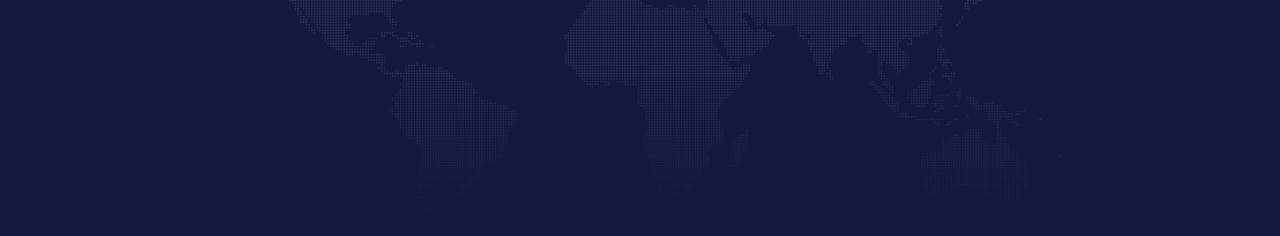
<file: testimonial.html>
<!DOCTYPE html>
<html lang="en">

<head>
    <meta charset="utf-8">
    <title>AI.Tech - Artificial Intelligence HTML Template</title>
    <meta content="width=device-width, initial-scale=1.0" name="viewport">
    <meta content="" name="keywords">
    <meta content="" name="description">

    <!-- Favicon -->
    <link href="img/favicon.ico" rel="icon">

    <!-- Google Web Fonts -->
    <link rel="preconnect" href="https://fonts.googleapis.com">
    <link rel="preconnect" href="https://fonts.gstatic.com" crossorigin>
    <link href="https://fonts.googleapis.com/css2?family=Open+Sans:wght@400;600&family=Ubuntu:wght@500;700&display=swap"
        rel="stylesheet">

    <!-- Icon Font Stylesheet -->
    <link href="https://cdnjs.cloudflare.com/ajax/libs/font-awesome/5.10.0/css/all.min.css" rel="stylesheet">
    <link href="https://cdn.jsdelivr.net/npm/bootstrap-icons@1.4.1/font/bootstrap-icons.css" rel="stylesheet">

    <!-- Libraries Stylesheet -->
    <link href="lib/animate/animate.min.css" rel="stylesheet">
    <link href="lib/owlcarousel/assets/owl.carousel.min.css" rel="stylesheet">

    <!-- Customized Bootstrap Stylesheet -->
    <link href="css/bootstrap.min.css" rel="stylesheet">

    <!-- Template Stylesheet -->
    <link href="css/style.css" rel="stylesheet">
</head>

<body>
    <!-- Spinner Start -->
    <div id="spinner"
        class="show bg-white position-fixed translate-middle w-100 vh-100 top-50 start-50 d-flex align-items-center justify-content-center">
        <div class="spinner-grow text-primary" style="width: 3rem; height: 3rem;" role="status">
            <span class="sr-only">Loading...</span>
        </div>
    </div>
    <!-- Spinner End -->


    <!-- Navbar Start -->
    <div class="container-fluid sticky-top">
        <div class="container">
            <nav class="navbar navbar-expand-lg navbar-dark p-0">
                <a href="index.php" class="navbar-brand">
                    <h1 class="text-white">AI<span class="text-dark">.</span>Tech</h1>
                </a>
                <button type="button" class="navbar-toggler ms-auto me-0" data-bs-toggle="collapse"
                    data-bs-target="#navbarCollapse">
                    <span class="navbar-toggler-icon"></span>
                </button>
                <div class="collapse navbar-collapse" id="navbarCollapse">
                    <div class="navbar-nav ms-auto">
                        <a href="index.php" class="nav-item nav-link">Home</a>
                        <a href="about.html" class="nav-item nav-link">About</a>
                        <a href="service.html" class="nav-item nav-link">Services</a>
                        <a href="project.html" class="nav-item nav-link">Projects</a>
                        <div class="nav-item dropdown">
                            <a href="#" class="nav-link dropdown-toggle active" data-bs-toggle="dropdown">Pages</a>
                            <div class="dropdown-menu bg-light mt-2">
                                <a href="feature.html" class="dropdown-item">Features</a>
                                <a href="team.html" class="dropdown-item">Our Team</a>
                                <a href="faq.html" class="dropdown-item">FAQs</a>
                                <a href="testimonial.html" class="dropdown-item active">Testimonial</a>
                                <a href="404.html" class="dropdown-item">404 Page</a>
                            </div>
                        </div>
                        <a href="contact.html" class="nav-item nav-link">Contact</a>
                    </div>
                    <butaton type="button" class="btn text-white p-0 d-none d-lg-block" data-bs-toggle="modal"
                        data-bs-target="#searchModal"><i class="fa fa-search"></i></butaton>
                </div>
            </nav>
        </div>
    </div>
    <!-- Navbar End -->


    <!-- Hero Start -->
    <div class="container-fluid pt-5 bg-primary hero-header">
        <div class="container pt-5">
            <div class="row g-5 pt-5">
                <div class="col-lg-6 align-self-center text-center text-lg-start mb-lg-5">
                    <h1 class="display-4 text-white mb-4 animated slideInRight">Testimonial</h1>
                    <nav aria-label="breadcrumb">
                        <ol class="breadcrumb justify-content-center justify-content-lg-start mb-0">
                            <li class="breadcrumb-item"><a class="text-white" href="#">Home</a></li>
                            <li class="breadcrumb-item"><a class="text-white" href="#">Pages</a></li>
                            <li class="breadcrumb-item text-white active" aria-current="page">Testimonial</li>
                        </ol>
                    </nav>
                </div>
                <div class="col-lg-6 align-self-end text-center text-lg-end">
                    <img class="img-fluid" src="img/hero-img.png" alt="" style="max-height: 300px;">
                </div>
            </div>
        </div>
    </div>
    <!-- Hero End -->


    <!-- Full Screen Search Start -->
    <div class="modal fade" id="searchModal" tabindex="-1">
        <div class="modal-dialog modal-fullscreen">
            <div class="modal-content" style="background: rgba(20, 24, 62, 0.7);">
                <div class="modal-header border-0">
                    <button type="button" class="btn btn-square bg-white btn-close" data-bs-dismiss="modal"
                        aria-label="Close"></button>
                </div>
                <div class="modal-body d-flex align-items-center justify-content-center">
                    <div class="input-group" style="max-width: 600px;">
                        <input type="text" class="form-control bg-transparent border-light p-3"
                            placeholder="Type search keyword">
                        <button class="btn btn-light px-4"><i class="bi bi-search"></i></button>
                    </div>
                </div>
            </div>
        </div>
    </div>
    <!-- Full Screen Search End -->


    <!-- Testimonial Start -->
    <div class="container-xxl py-5">
        <div class="container py-5">
            <div class="row g-5">
                <div class="col-lg-5 wow fadeIn" data-wow-delay="0.1s">
                    <div class="btn btn-sm border rounded-pill text-primary px-3 mb-3">Testimonial</div>
                    <h1 class="mb-4">What Say Our Clients!</h1>
                    <p class="mb-4">Tempor erat elitr rebum at clita. Diam dolor diam ipsum et tempor sit. Aliqu diam
                        amet diam et eos labore. Clita erat ipsum et lorem et sit, sed stet no labore lorem sit. Sanctus
                        clita duo justo et tempor eirmod magna dolore erat amet</p>
                    <a class="btn btn-primary rounded-pill px-4" href="">Read More</a>
                </div>
                <div class="col-lg-7 wow fadeIn" data-wow-delay="0.5s">
                    <div class="owl-carousel testimonial-carousel border-start border-primary">
                        <div class="testimonial-item ps-5">
                            <i class="fa fa-quote-left fa-2x text-primary mb-3"></i>
                            <p class="fs-4">Aliqu diam amet diam et eos labore. Clita erat ipsum et lorem et sit, sed stet no labore lorem sit. Sanctus clita duo justo et tempor eirmod magna dolore erat amet</p>
                            <div class="d-flex align-items-center">
                                <img class="img-fluid flex-shrink-0 rounded-circle" src="img/testimonial-1.jpg"
                                    style="width: 60px; height: 60px;">
                                <div class="ps-3">
                                    <h5 class="mb-1">Client Name</h5>
                                    <span>Profession</span>
                                </div>
                            </div>
                        </div>
                        <div class="testimonial-item ps-5">
                            <i class="fa fa-quote-left fa-2x text-primary mb-3"></i>
                            <p class="fs-4">Aliqu diam amet diam et eos labore. Clita erat ipsum et lorem et sit, sed stet no labore lorem sit. Sanctus clita duo justo et tempor eirmod magna dolore erat amet</p>
                            <div class="d-flex align-items-center">
                                <img class="img-fluid flex-shrink-0 rounded-circle" src="img/testimonial-2.jpg"
                                    style="width: 60px; height: 60px;">
                                <div class="ps-3">
                                    <h5 class="mb-1">Client Name</h5>
                                    <span>Profession</span>
                                </div>
                            </div>
                        </div>
                        <div class="testimonial-item ps-5">
                            <i class="fa fa-quote-left fa-2x text-primary mb-3"></i>
                            <p class="fs-4">Aliqu diam amet diam et eos labore. Clita erat ipsum et lorem et sit, sed stet no labore lorem sit. Sanctus clita duo justo et tempor eirmod magna dolore erat amet</p>
                            <div class="d-flex align-items-center">
                                <img class="img-fluid flex-shrink-0 rounded-circle" src="img/testimonial-3.jpg"
                                    style="width: 60px; height: 60px;">
                                <div class="ps-3">
                                    <h5 class="mb-1">Client Name</h5>
                                    <span>Profession</span>
                                </div>
                            </div>
                        </div>
                    </div>
                </div>
            </div>
        </div>
    </div>
    <!-- Testimonial End -->


    <!-- Newsletter Start -->
    <div class="container-fluid bg-primary newsletter py-5">
        <div class="container">
            <div class="row g-5 align-items-center">
                <div class="col-md-5 ps-lg-0 pt-5 pt-md-0 text-start wow fadeIn" data-wow-delay="0.3s">
                    <img class="img-fluid" src="img/newsletter.png" alt="">
                </div>
                <div class="col-md-7 py-5 newsletter-text wow fadeIn" data-wow-delay="0.5s">
                    <div class="btn btn-sm border rounded-pill text-white px-3 mb-3">Newsletter</div>
                    <h1 class="text-white mb-4">Let's subscribe the newsletter</h1>
                    <div class="position-relative w-100 mt-3 mb-2">
                        <input class="form-control border-0 rounded-pill w-100 ps-4 pe-5" type="text"
                            placeholder="Enter Your Email" style="height: 48px;">
                        <button type="button" class="btn shadow-none position-absolute top-0 end-0 mt-1 me-2"><i
                                class="fa fa-paper-plane text-primary fs-4"></i></button>
                    </div>
                    <small class="text-white-50">Diam sed sed dolor stet amet eirmod</small>
                </div>
            </div>
        </div>
    </div>
    <!-- Newsletter End -->


    <!-- Footer Start -->
    <div class="container-fluid bg-dark text-white-50 footer pt-5">
        <div class="container py-5">
            <div class="row g-5">
                <div class="col-md-6 col-lg-3 wow fadeIn" data-wow-delay="0.1s">
                    <a href="index.php" class="d-inline-block mb-3">
                        <h1 class="text-white">AI<span class="text-primary">.</span>Tech</h1>
                    </a>
                    <p class="mb-0">Tempor erat elitr rebum at clita. Diam dolor diam ipsum et tempor sit. Aliqu diam
                        amet diam et eos labore. Clita erat ipsum et lorem et sit, sed stet no labore lorem sit. Sanctus
                        clita duo justo et tempor</p>
                </div>
                <div class="col-md-6 col-lg-3 wow fadeIn" data-wow-delay="0.3s">
                    <h5 class="text-white mb-4">Get In Touch</h5>
                    <p><i class="fa fa-map-marker-alt me-3"></i>123 Street, New York, USA</p>
                    <p><i class="fa fa-phone-alt me-3"></i>+012 345 67890</p>
                    <p><i class="fa fa-envelope me-3"></i>info@example.com</p>
                    <div class="d-flex pt-2">
                        <a class="btn btn-outline-light btn-social" href=""><i class="fab fa-twitter"></i></a>
                        <a class="btn btn-outline-light btn-social" href=""><i class="fab fa-facebook-f"></i></a>
                        <a class="btn btn-outline-light btn-social" href=""><i class="fab fa-youtube"></i></a>
                        <a class="btn btn-outline-light btn-social" href=""><i class="fab fa-instagram"></i></a>
                        <a class="btn btn-outline-light btn-social" href=""><i class="fab fa-linkedin-in"></i></a>
                    </div>
                </div>
                <div class="col-md-6 col-lg-3 wow fadeIn" data-wow-delay="0.5s">
                    <h5 class="text-white mb-4">Popular Link</h5>
                    <a class="btn btn-link" href="">About Us</a>
                    <a class="btn btn-link" href="">Contact Us</a>
                    <a class="btn btn-link" href="">Privacy Policy</a>
                    <a class="btn btn-link" href="">Terms & Condition</a>
                    <a class="btn btn-link" href="">Career</a>
                </div>
                <div class="col-md-6 col-lg-3 wow fadeIn" data-wow-delay="0.7s">
                    <h5 class="text-white mb-4">Our Services</h5>
                    <a class="btn btn-link" href="">Robotic Automation</a>
                    <a class="btn btn-link" href="">Machine learning</a>
                    <a class="btn btn-link" href="">Predictive Analysis</a>
                    <a class="btn btn-link" href="">Data Science</a>
                    <a class="btn btn-link" href="">Robot Technology</a>
                </div>
            </div>
        </div>
        <div class="container wow fadeIn" data-wow-delay="0.1s">
            <div class="copyright">
                <div class="row">
                    <div class="col-md-6 text-center text-md-start mb-3 mb-md-0">
                        &copy; <a class="border-bottom" href="#">Your Site Name</a>, All Right Reserved.

                        <!--/*** This template is free as long as you keep the footer author’s credit link/attribution link/backlink. If you'd like to use the template without the footer author’s credit link/attribution link/backlink, you can purchase the Credit Removal License from "https://htmlcodex.com/credit-removal". Thank you for your support. ***/-->
                        Designed By <a class="border-bottom" href="https://htmlcodex.com">HTML Codex</a> Distributed By <a class="border-bottom" href="https://themewagon.com">ThemeWagon</a>
                    </div>
                    <div class="col-md-6 text-center text-md-end">
                        <div class="footer-menu">
                            <a href="">Home</a>
                            <a href="">Cookies</a>
                            <a href="">Help</a>
                            <a href="">FAQs</a>
                        </div>
                    </div>
                </div>
            </div>
        </div>
    </div>
    <!-- Footer End -->


    <!-- Back to Top -->
    <a href="#" class="btn btn-lg btn-primary btn-lg-square back-to-top pt-2"><i class="bi bi-arrow-up"></i></a>


    <!-- JavaScript Libraries -->
    <script src="https://ajax.googleapis.com/ajax/libs/jquery/3.6.1/jquery.min.js"></script>
    <script src="https://cdn.jsdelivr.net/npm/bootstrap@5.0.0/dist/js/bootstrap.bundle.min.js"></script>
    <script src="lib/wow/wow.min.js"></script>
    <script src="lib/easing/easing.min.js"></script>
    <script src="lib/waypoints/waypoints.min.js"></script>
    <script src="lib/counterup/counterup.min.js"></script>
    <script src="lib/owlcarousel/owl.carousel.min.js"></script>

    <!-- Template Javascript -->
    <script src="js/main.js"></script>
</body>

</html>
</file>
<file: css/style.css>
/********** Template CSS **********/
:root {
    --primary: #1363C6;
    --secondary: #15ACE1;
    --light: #F4F7FE;
    --dark: #14183E;
}


/*** Spinner ***/
#spinner {
    opacity: 0;
    visibility: hidden;
    transition: opacity .5s ease-out, visibility 0s linear .5s;
    z-index: 99999;
}

#spinner.show {
    transition: opacity .5s ease-out, visibility 0s linear 0s;
    visibility: visible;
    opacity: 1;
}

.back-to-top {
    position: fixed;
    display: none;
    right: 45px;
    bottom: 45px;
    z-index: 99;
}


/*** Heading ***/
h1,
h2,
h3,
.fw-bold {
    font-weight: 700 !important;
}

h4,
h5,
h6,
.fw-medium {
    font-weight: 500 !important;
}


/*** Button ***/
.btn {
    font-weight: 500;
    transition: .5s;
}

.btn-square {
    width: 38px;
    height: 38px;
}

.btn-sm-square {
    width: 32px;
    height: 32px;
}

.btn-lg-square {
    width: 48px;
    height: 48px;
}

.btn-square,
.btn-sm-square,
.btn-lg-square {
    padding: 0;
    display: flex;
    align-items: center;
    justify-content: center;
    font-weight: normal;
    border-radius: 50px;
}


/*** Navbar ***/
.sticky-top {
    top: -150px;
    transition: .5s;
}

.navbar {
    padding: 11px 0 !important;
    height: 75px;
}

.navbar .navbar-nav .nav-link {
    margin-right: 35px;
    padding: 0;
    color: rgba(255, 255, 255, .7);
    outline: none;
}

.navbar .navbar-nav .nav-link:hover,
.navbar .navbar-nav .nav-link.active {
    color: rgba(255, 255, 255, 1);
}

.navbar .dropdown-toggle::after {
    border: none;
    content: "\f107";
    font-family: "Font Awesome 5 Free";
    font-weight: 900;
    vertical-align: middle;
    margin-left: 8px;
}

@media (max-width: 991.98px) {
    .navbar .navbar-nav {
        padding: 0 15px;
        background: var(--primary);
    }

    .navbar .navbar-nav .nav-link  {
        margin-right: 0;
        padding: 10px 0;
    }
}

@media (min-width: 992px) {
    .navbar .nav-item .dropdown-menu {
        display: block;
        border: none;
        margin-top: 0;
        top: 150%;
        opacity: 0;
        visibility: hidden;
        transition: .5s;
    }

    .navbar .nav-item:hover .dropdown-menu {
        top: 100%;
        visibility: visible;
        transition: .5s;
        opacity: 1;
    }
}


/*** Hero Header ***/
.hero-header {
    margin-top: -75px;
    background: url(../img/bg-hero1.jpg) center center no-repeat;
    background-size: cover;
    
}

.hero-header .breadcrumb-item+.breadcrumb-item::before {
    color: var(--light);
}


/*** Section Title ***/
.section-title::before {
    position: absolute;
    content: "";
    width: 45px;
    height: 4px;
    bottom: 0;
    left: 0;
    background: var(--dark);
}

.section-title::after {
    position: absolute;
    content: "";
    width: 4px;
    height: 4px;
    bottom: 0;
    left: 50px;
    background: var(--dark);
}

.section-title.text-center::before {
    left: 50%;
    margin-left: -25px;
}

.section-title.text-center::after {
    left: 50%;
    margin-left: 25px;
}

.section-title h6::before,
.section-title h6::after {
    position: absolute;
    content: "";
    width: 10px;
    height: 10px;
    top: 2px;
    left: 0;
    background: rgba(33, 66, 177, .5);
}

.section-title h6::after {
    top: 5px;
    left: 3px;
}


/*** About ***/
.about-img {
    position: relative;
    overflow: hidden;
}

.about-img::after {
    position: absolute;
    content: "";
    width: 100%;
    height: 100%;
    top: 0;
    left: 0;
    background: url(../img/bg-about-img.png) top left no-repeat;
    background-size: contain;
}


/*** Service ***/
.service-item {
    position: relative;
    padding: 45px 30px;
    background: #FFFFFF;
    transition: .5s;
}

.service-item:hover {
    background: var(--primary);
}

.service-item .service-icon {
    margin: 0 auto 20px auto;
    width: 90px;
    height: 90px;
    color: var(--primary);
    background: var(--light);
    transition: .5s;
}

.service-item:hover .service-icon {
    background: #FFFFFF;
}

.service-item h5,
.service-item p {
    transition: .5s;
}

.service-item:hover h5,
.service-item:hover p {
    color: #FFFFFF;
}

.service-item a.btn {
    position: relative;
    display: flex;
    color: var(--primary);
    transition: .5s;
    z-index: 1;
}

.service-item:hover a.btn {
    color: var(--primary);
}

.service-item a.btn::before {
    position: absolute;
    content: "";
    width: 35px;
    height: 35px;
    top: 0;
    left: 0;
    border-radius: 35px;
    background: var(--light);
    transition: .5s;
    z-index: -1;
}

.service-item:hover a.btn::before {
    width: 100%;
    background: var(--light);
}


/*** Feature ***/
.feature {
    background: url(../img/bg-hero.png) center center no-repeat;
    background-size: cover;
}


/*** Newsletter ***/
.newsletter {
    background: url(../img/bg-hero.png) center center no-repeat;
    background-size: cover;
}

@media (min-width: 992px) {
    .newsletter .container {
        max-width: 100% !important;
    }

    .newsletter .newsletter-text  {
        padding-right: calc(((100% - 960px) / 2) + .75rem);
    }
}

@media (min-width: 1200px) {
    .newsletter .newsletter-text  {
        padding-right: calc(((100% - 1140px) / 2) + .75rem);
    }
}

@media (min-width: 1400px) {
    .newsletter .newsletter-text  {
        padding-right: calc(((100% - 1320px) / 2) + .75rem);
    }
}


/*** Case Study ***/
.case-item img {
    transition: .5s;
}
  
.case-item:hover img {
    transform: scale(1.2);
}
  
.case-overlay {
    position: absolute;
    padding: 30px;
    width: 100%;
    height: 100%;
    top: 0;
    left: 0;
    display: flex;
    flex-direction: column;
    align-items: flex-start;
    justify-content: flex-end;
    background: linear-gradient(rgba(20, 24, 62, 0), var(--dark));
    z-index: 1;
}

.case-overlay small {
    display: inline-block;
    padding: 3px 15px;
    color: #FFFFFF;
    background: rgba(20, 24, 62, .7);
    border-radius: 25px;
    margin-bottom: 15px;
}

.case-overlay span.btn:hover {
    color: var(--primary);
    background: #FFFFFF;
    border-color: #FFFFFF;
}


/*** FAQs ***/
.accordion .accordion-item {
    border: none;
    margin-bottom: 15px;
}

.accordion .accordion-button {
    background: var(--light);
    border-radius: 2px;
}

.accordion .accordion-button:not(.collapsed) {
    color: #FFFFFF;
    background: var(--primary);
    box-shadow: none;
}

.accordion .accordion-button:not(.collapsed)::after {
    background-image: url("data:image/svg+xml,%3csvg xmlns='http://www.w3.org/2000/svg' viewBox='0 0 16 16' fill='%23fff'%3e%3cpath fill-rule='evenodd' d='M1.646 4.646a.5.5 0 0 1 .708 0L8 10.293l5.646-5.647a.5.5 0 0 1 .708.708l-6 6a.5.5 0 0 1-.708 0l-6-6a.5.5 0 0 1 0-.708z'/%3e%3c/svg%3e");
}

.accordion .accordion-body {
    padding: 15px 0 0 0;
}


/*** Testimonial ***/
.testimonial-carousel {
    position: relative;
}

.testimonial-carousel .owl-nav {
    position: absolute;
    width: 40px;
    height: 100%;
    top: calc(50% - 50px);
    left: -21px;
    display: flex;
    flex-direction: column;
    align-items: center;
}

.testimonial-carousel .owl-nav .owl-prev,
.testimonial-carousel .owl-nav .owl-next {
    margin: 5px 0;
    width: 40px;
    height: 40px;
    display: flex;
    align-items: center;
    justify-content: center;
    color: var(--primary);
    background: #FFFFFF;
    border: 1px solid var(--primary);
    border-radius: 40px;
    font-size: 18px;
    transition: .5s;
}

.testimonial-carousel .owl-nav .owl-prev:hover,
.testimonial-carousel .owl-nav .owl-next:hover {
    background: var(--primary);
    color: #FFFFFF;
}

.testimonial-carousel .owl-dots {
    margin-top: 35px;
    margin-left: 3rem;
}

.testimonial-carousel .owl-dot {
    position: relative;
    display: inline-block;
    margin-right: 10px;
    width: 15px;
    height: 15px;
    background: #FFFFFF;
    border: 1px solid var(--primary);
    border-radius: 15px;
    transition: .5s;
}

.testimonial-carousel .owl-dot.active {
    width: 30px;
    background: var(--primary);
}


/*** Team ***/
.team-item {
    transition: .5s;
    border: 1px solid transparent;
    transition: .5s;
}

.team-item:hover {

    border-color: var(--primary);
}


/*** Footer ***/
.footer {
    background: url(../img/footer.png) center center no-repeat;
    background-size: contain;
}

.footer .btn.btn-social {
    margin-right: 5px;
    width: 40px;
    height: 40px;
    display: flex;
    align-items: center;
    justify-content: center;
    color: rgba(255,255,255,.5);
    border: 1px solid rgba(256, 256, 256, .1);
    border-radius: 40px;
    transition: .3s;
}

.footer .btn.btn-social:hover {
    color: var(--primary);
}

.footer .btn.btn-link {
    display: block;
    margin-bottom: 10px;
    padding: 0;
    text-align: left;
    color: rgba(255,255,255,.5);
    font-weight: normal;
    transition: .3s;
}

.footer .btn.btn-link:hover {
    color: #FFFFFF;
}

.footer .btn.btn-link::before {
    position: relative;
    content: "\f105";
    font-family: "Font Awesome 5 Free";
    font-weight: 900;
    margin-right: 10px;
}

.footer .btn.btn-link:hover {
    letter-spacing: 1px;
    box-shadow: none;
}

.footer .copyright {
    padding: 25px 0;
    font-size: 14px;
    border-top: 1px solid rgba(256, 256, 256, .1);
}

.footer .copyright a {
    color: rgba(255,255,255,.5);
}

.footer .copyright a:hover {
    color: #FFFFFF;
}

.footer .footer-menu a {
    margin-right: 15px;
    padding-right: 15px;
    border-right: 1px solid rgba(255, 255, 255, .1);
}

.footer .footer-menu a:last-child {
    margin-right: 0;
    padding-right: 0;
    border-right: none;
}
</file>
